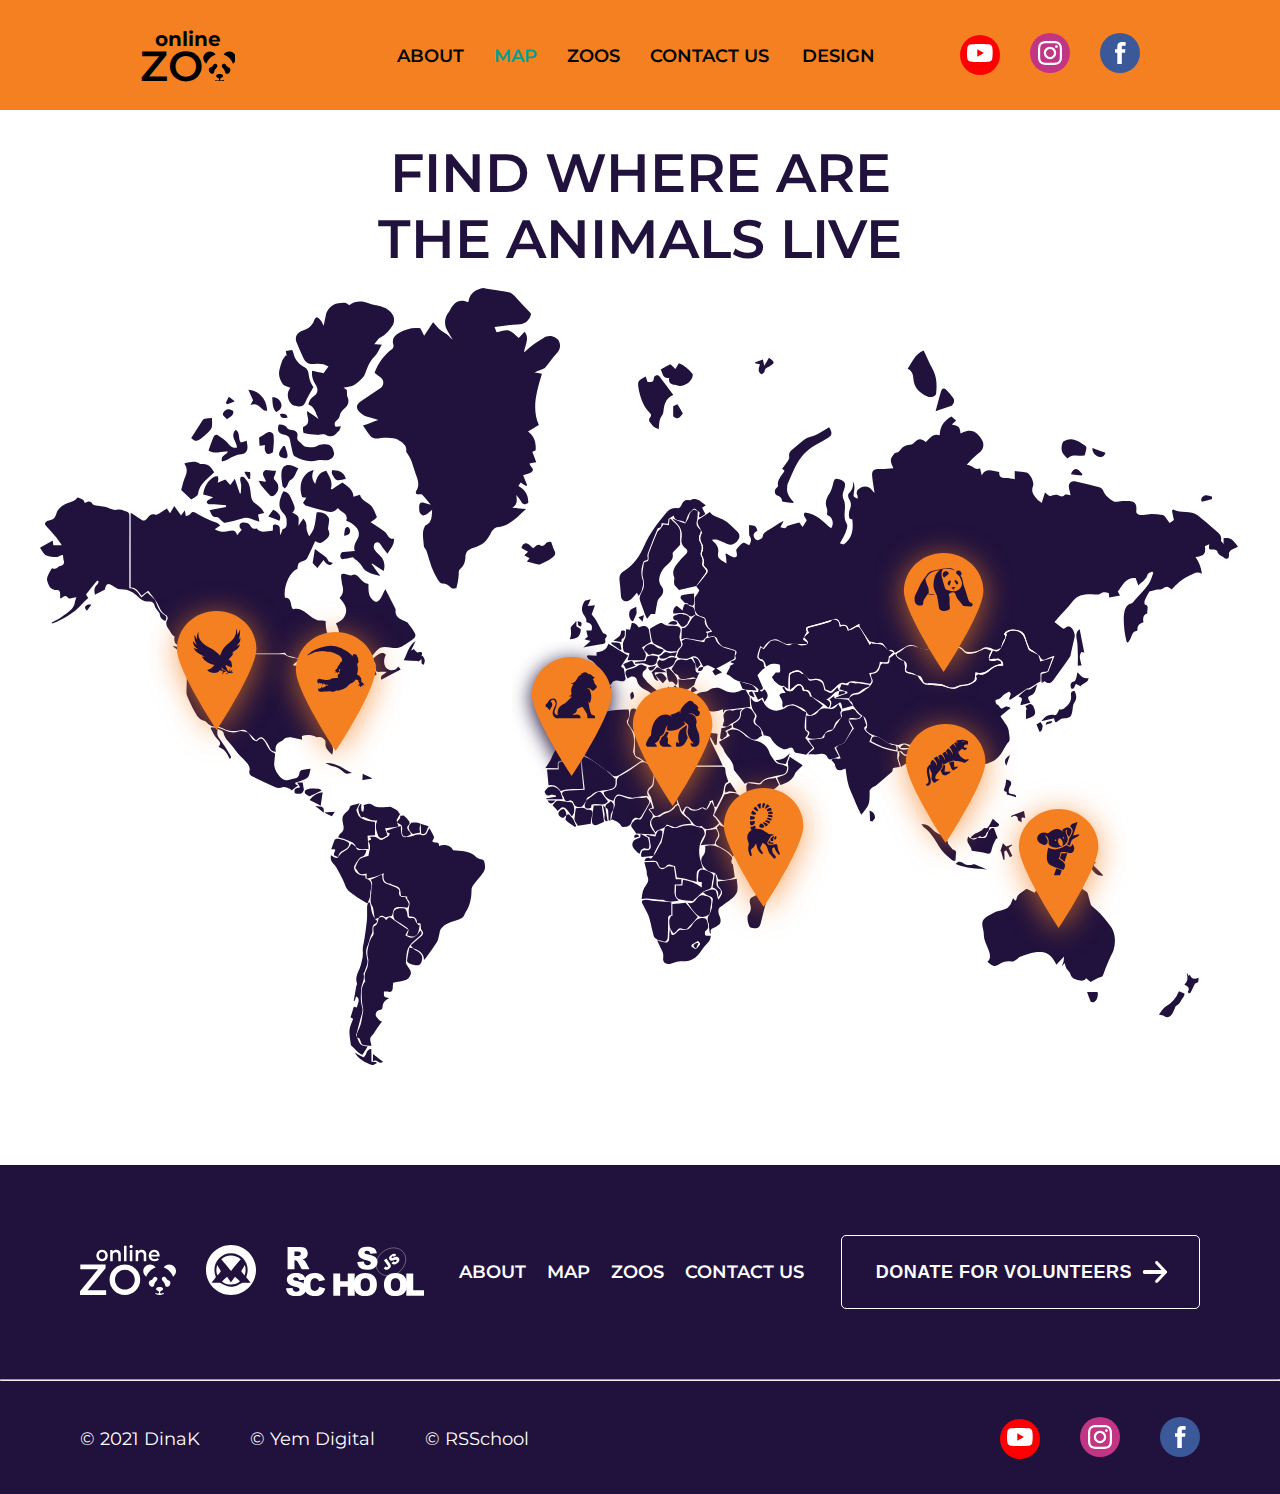
<file: pages/map.html>
<!DOCTYPE html>
<html lang="en">
  <head>
    <meta charset="UTF-8" />
    <meta http-equiv="X-UA-Compatible" content="IE=edge" />
    <meta name="viewport" content="width=device-width, initial-scale=1.0" />
    <link rel="stylesheet" href="basic.css" />
    <link rel="stylesheet" href="map-style.css" />
    <link rel="stylesheet" href="header.css" />
    <link rel="stylesheet" href="footer.css" />
    <link rel="preconnect" href="https://fonts.gstatic.com" />
    <link
      href="https://fonts.googleapis.com/css2?family=Montserrat:wght@400;500;600;700;800&display=swap"
      rel="stylesheet"
    />
    <title>Map - Online Zoo</title>
  </head>
  <body>
    <div class="page-wrapper">
      <header class="header">
        <div class="header-inner">
          <div class="logo-area">
            <a href="../index.html">
              <h1 class="h1">
                online
                <span class="big-zoo"
                  >zo
                  <span class="last-letter" style="display: none">o</span>
                  <img
                    src="../assets/icons/main-logo.svg"
                    alt="Online Zoo Logo"
                  />
                </span>
              </h1>
            </a>
          </div>
          <div class="header-nav">
            <nav class="top-nav">
              <ul class="top-nav-list nav-list">
                <li class="top-nav-item">
                  <a href="../index.html" class="nav-item-ref">about</a>
                </li>
                <li class="top-nav-item">
                  <a href="#" class="nav-item-ref page-name">map</a>
                </li>
                <li class="top-nav-item">
                  <a href="zoos-panda.html" class="nav-item-ref">zoos</a>
                </li>
                <li class="top-nav-item">
                  <a href="contact-us.html" class="nav-item-ref">contact us</a>
                </li>
                <li class="top-nav-item">
                  <a
                    href="https://www.figma.com/file/lnK11foY8Aoa6oOlDXovVN/Online-ZOO-Project"
                    class="nav-item-ref"
                  >
                    design
                  </a>
                </li>
              </ul>
            </nav>
            <ul class="socials-list nav-list">
              <li class="social-item">
                <a href="https://www.youtube.com/" class="social-icon youtube">
                  <img src="../assets/icons/youtube-icon.svg" alt="Youtube" />
                </a>
              </li>
              <li class="social-item">
                <a
                  href="https://www.instagram.com/"
                  class="social-icon instagram"
                >
                  <img
                    src="../assets/icons/instagram-icon.svg"
                    alt="Instagram"
                  />
                </a>
              </li>
              <li class="social-item">
                <a
                  href="https://www.facebook.com/"
                  class="social-icon facebook"
                >
                  <img
                    src="../assets/icons/faceboock-icon.svg"
                    alt="Facebook"
                  />
                </a>
              </li>
            </ul>
            <button class="burger-menu no-outline"></button>
            <button class="close-burger-menu no-outline"></button>
          </div>
        </div>
      </header>
      <main class="main">
        <article class="main-inner">
          <h2 class="main-title h2-title">find where are the animals live</h2>
          <div class="map">
            <p class="map-img"></p>
            <p class="panda-location flag" title="Giant Panda, Eastern Asia">
              <a href="zoos-panda.html">
                <img src="../assets/icons/location-panda.svg" alt="panda" />
              </a>
            </p>
            <p
              class="lemur-location flag"
              title="Ring-Tailed Lemur, Southeast Asia"
            >
              <a href="zoos-lemur.html">
                <img src="../assets/icons/location-lemur.svg" alt="lemur" />
              </a>
            </p>
            <p
              class="gorilla-location flag"
              title="Western lowland gorilla, Western Africa"
            >
              <a href="zoos-gorilla.html">
                <img src="../assets/icons/location-gorilla.svg" alt="gorilla" />
              </a>
            </p>
            <p
              class="eagles-location flag"
              title="Bald Eagle, Continental United States"
            >
              <a href="zoos-eagles.html">
                <img src="../assets/icons/location-eagles.svg" alt="eagles" />
              </a>
            </p>
            <p class="crocodile-location">
              <img
                src="../assets/icons/location-crocodile.svg"
                alt="crocodile"
              />
            </p>
            <p class="lion-location">
              <img src="../assets/icons/location-lion.svg" alt="lion" />
            </p>
            <p class="tiger-location">
              <img src="../assets/icons/location-tiger.svg" alt="tiger" />
            </p>
            <p class="koala-location">
              <img src="../assets/icons/location-koala.svg" alt="koala" />
            </p>
          </div>
        </article>
      </main>
      <footer class="footer">
        <div class="footer-inner">
          <div class="footer-top">
            <div class="logos">
              <a href="../index.html">
                <p class="main-footer-logo">
                  <img
                    src="../assets/icons/main-footer-logo.svg"
                    alt="Online Zoo Logo"
                  />
                </p>
              </a>
              <p class="yem-logo" title="Yem Digital">
                <img src="../assets/icons/yem-logo.svg" alt="Yem Logo" />
              </p>
              <p class="rsschool-logo" title="Rolling Scopes School">
                <img src="../assets/icons/rss-logo.svg" alt="RSSchool Logo" />
              </p>
            </div>
            <nav class="footer-nav">
              <ul class="footer-nav-list">
                <li class="footer-nav-item">
                  <a href="../index.html" class="footer-nav-item-ref">about</a>
                </li>
                <li class="footer-nav-item">
                  <a href="#top" class="footer-nav-item-ref">map</a>
                </li>
                <li class="footer-nav-item">
                  <a href="zoos-panda.html" class="footer-nav-item-ref">zoos</a>
                </li>
                <li class="footer-nav-item">
                  <a href="contact-us.html" class="footer-nav-item-ref"
                    >contact us</a
                  >
                </li>
              </ul>
            </nav>
            <button class="volunteers-btn btn-font no-outline">
              Donate for volunteers
              <img src="../assets/icons/white-arrow.svg" alt="" class="arrow" />
            </button>
          </div>
          <hr class="bottom-line" />
          <div class="footer-bottom">
            <div class="copyrights">
              <p class="copyright body-text">© 2021 DinaK</p>
              <p class="copyright body-text">© Yem Digital</p>
              <p class="copyright body-text">© RSSchool</p>
            </div>
            <div class="footer-socials">
              <ul class="footer-socials-list nav-list">
                <li class="footer-social-item">
                  <a
                    href="https://www.youtube.com"
                    class="footer-social-icon youtube"
                  >
                    <img src="../assets/icons/youtube-icon.svg" alt="Youtube" />
                  </a>
                </li>
                <li class="footer-social-item">
                  <a
                    href="https://www.instagram.com"
                    class="footer-social-icon instagram"
                  >
                    <img
                      src="../assets/icons/instagram-icon.svg"
                      alt="Instagram"
                    />
                  </a>
                </li>
                <li class="footer-social-item">
                  <a
                    href="https://www.facebook.com"
                    class="footer-social-icon facebook"
                  >
                    <img
                      src="../assets/icons/faceboock-icon.svg"
                      alt="Facebook"
                    />
                  </a>
                </li>
              </ul>
            </div>
          </div>
        </div>
      </footer>
    </div>
    <script src="map-script.js"></script>
    <script src="header.js"></script>
  </body>
</html>
</file>
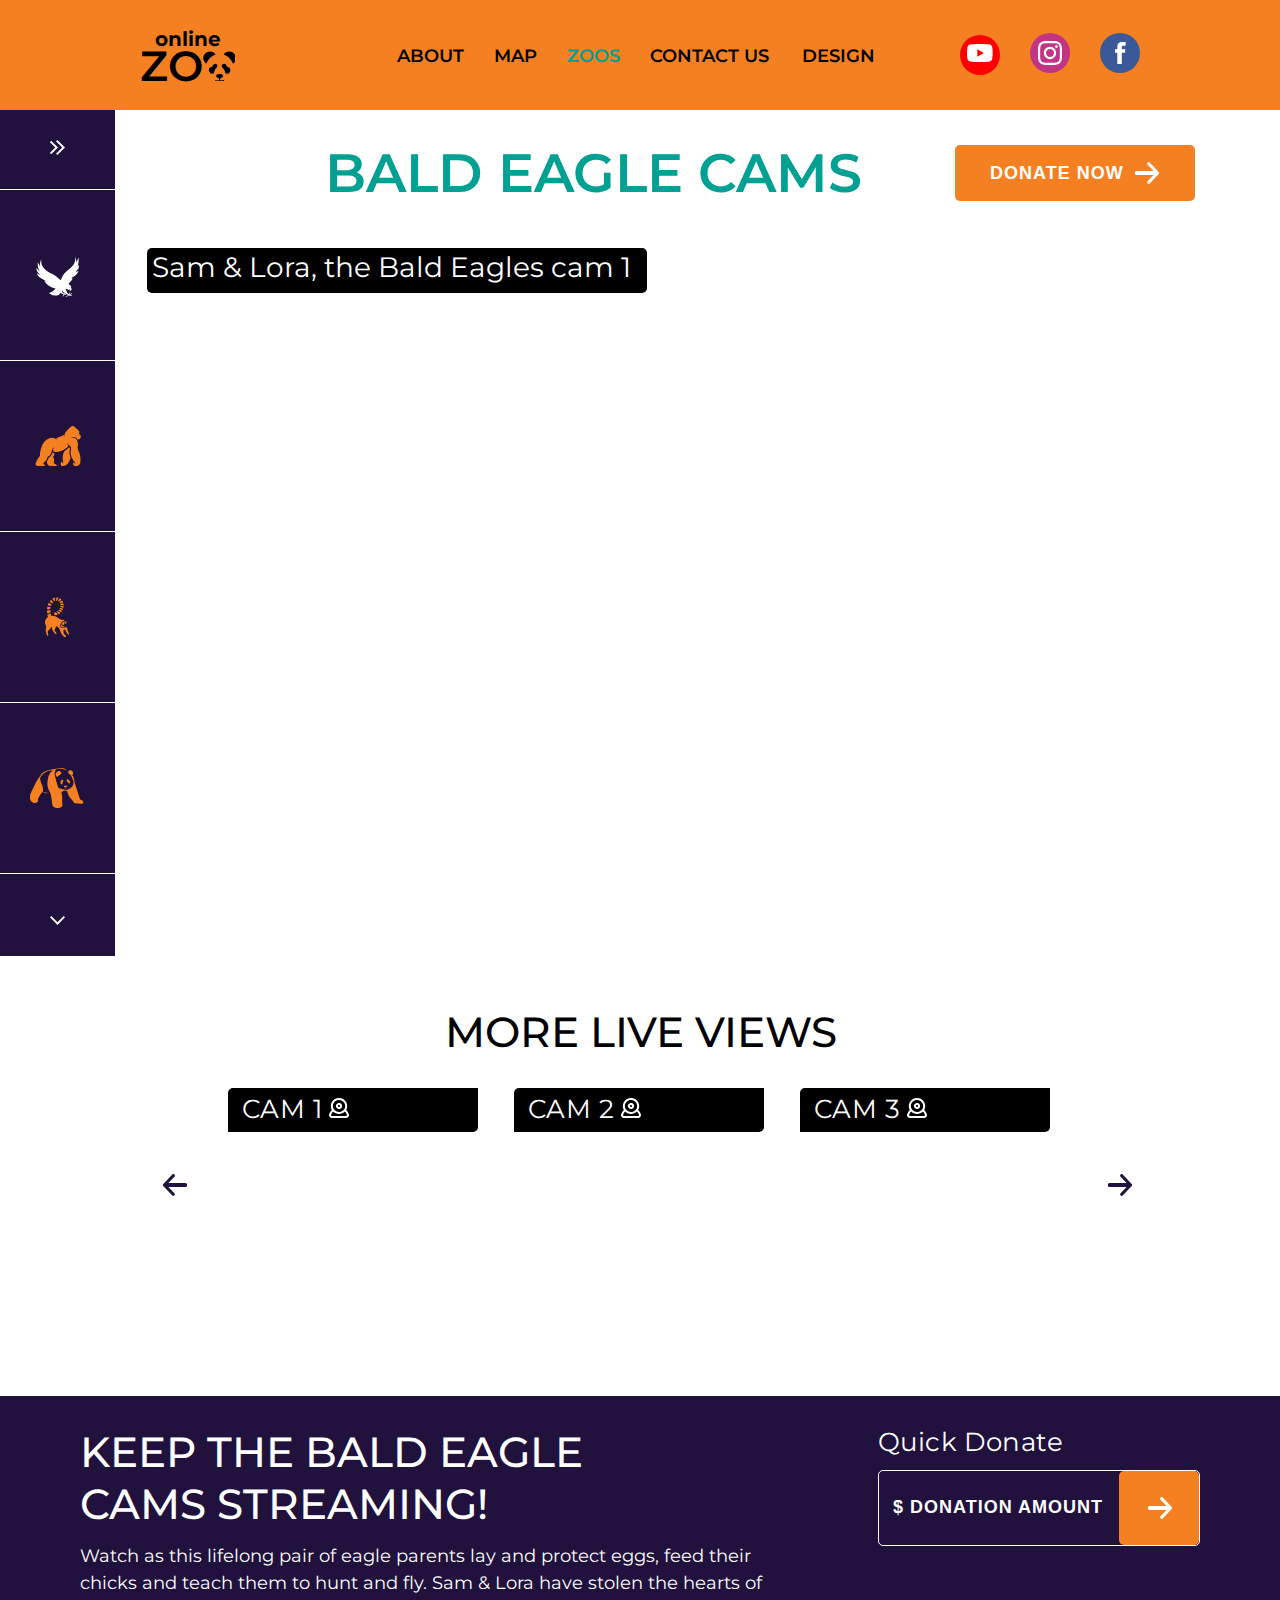
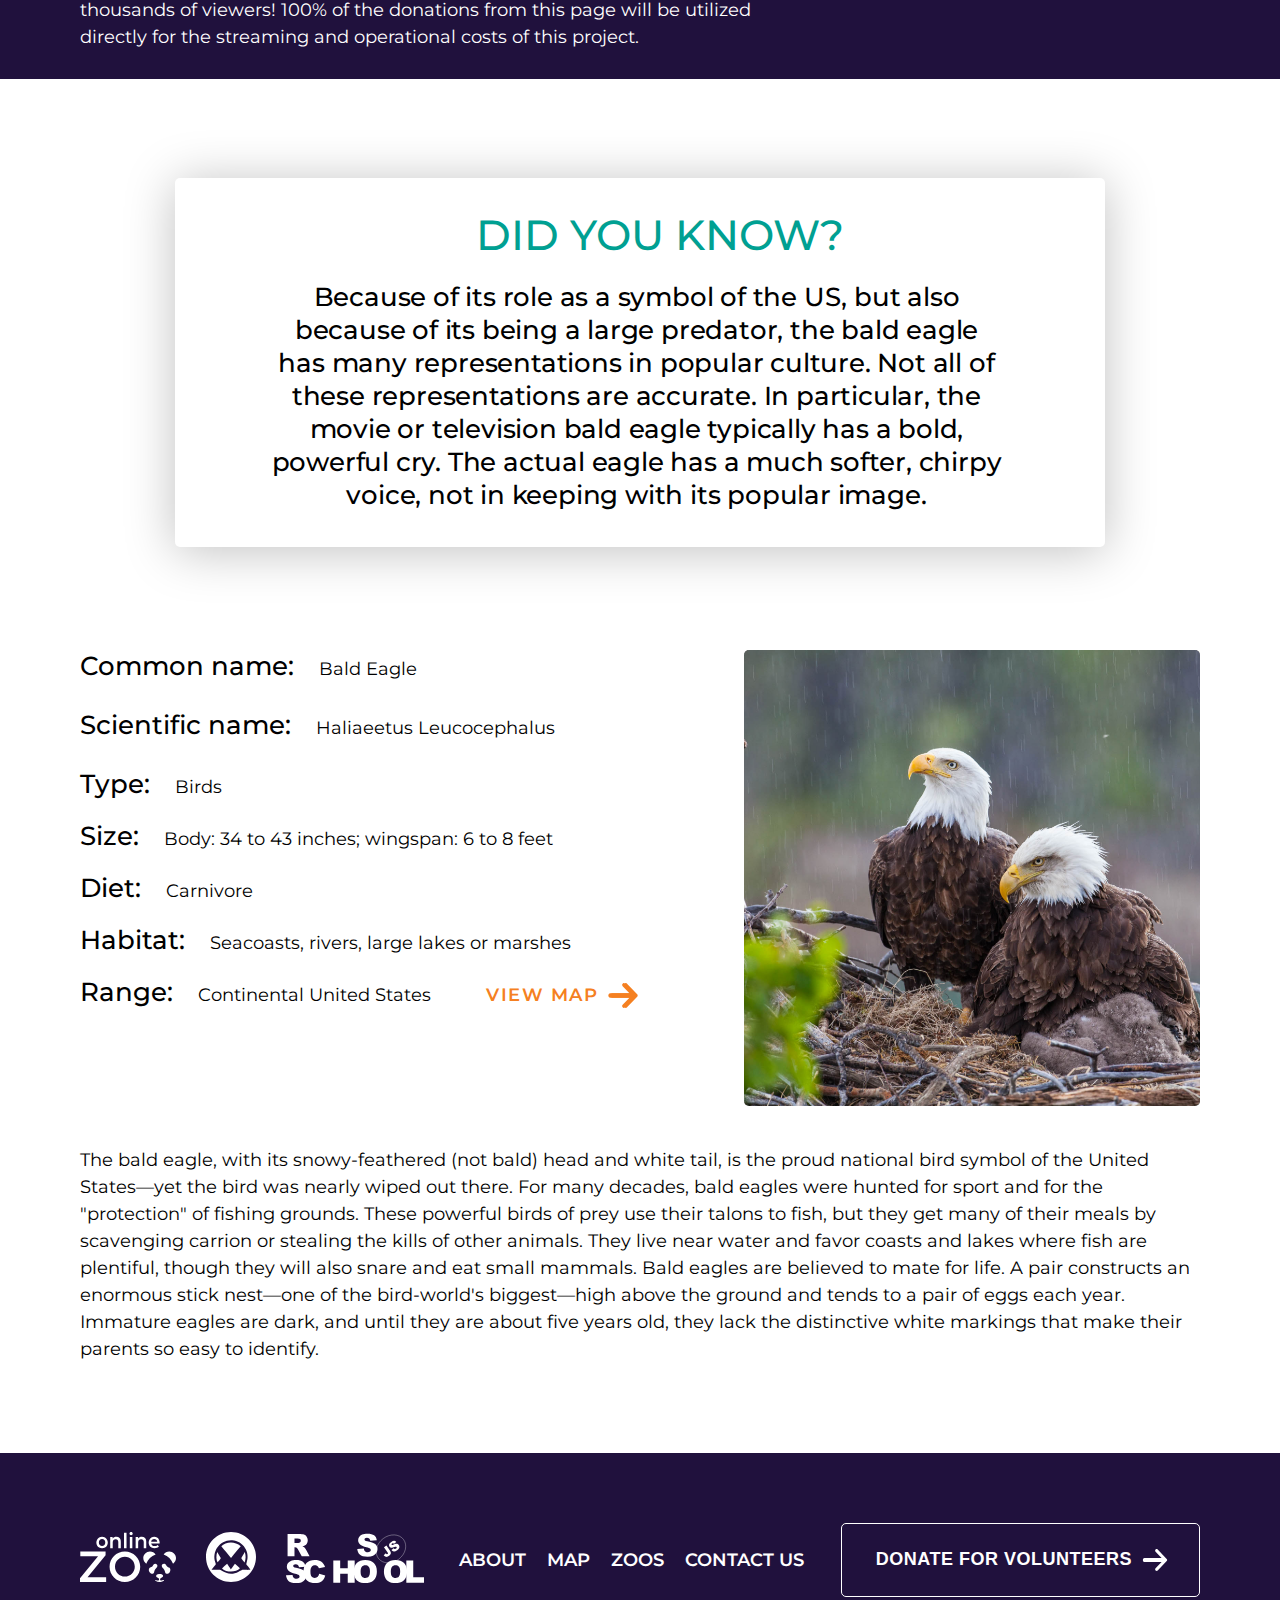
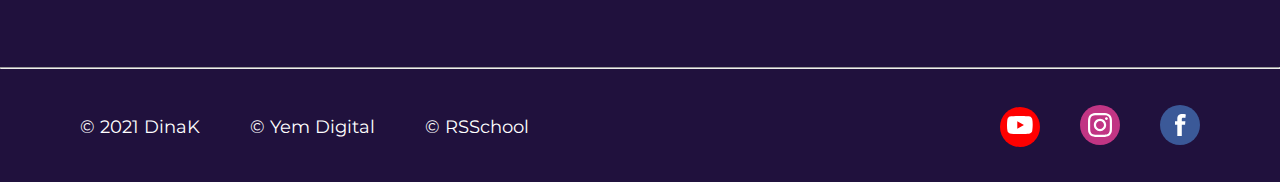
<file: pages/zoos-eagles.html>
<!DOCTYPE html>
<html lang="en">
  <head>
    <meta charset="UTF-8" />
    <meta http-equiv="X-UA-Compatible" content="IE=edge" />
    <meta name="viewport" content="width=device-width, initial-scale=1.0" />
    <link rel="stylesheet" href="basic.css" />
    <link rel="stylesheet" href="header.css" />
    <link rel="stylesheet" href="footer.css" />
    <link rel="stylesheet" href="zoos.css" />
    <link rel="stylesheet" href="zoos-adaptive.css" />
    <link rel="stylesheet" href="zoos-eagles.css" />
    <link rel="preconnect" href="https://fonts.gstatic.com" />
    <link
      href="https://fonts.googleapis.com/css2?family=Montserrat:wght@400;500;600;700;800&display=swap"
      rel="stylesheet"
    />
    <title>ZOOS Eagles - Online Zoo</title>
  </head>
  <body>
    <div class="page-wrapper">
      <header class="header">
        <div class="header-inner">
          <div class="logo-area">
            <a href="../index.html">
              <h1 class="h1">
                online
                <span class="big-zoo"
                  >zo
                  <span class="last-letter" style="display: none">o</span>
                  <img
                    src="../assets/icons/main-logo.svg"
                    alt="Online Zoo Logo"
                  />
                </span>
              </h1>
            </a>
          </div>
          <div class="header-nav">
            <nav class="top-nav">
              <ul class="top-nav-list nav-list">
                <li class="top-nav-item">
                  <a href="index.html" class="nav-item-ref">about</a>
                </li>
                <li class="top-nav-item">
                  <a href="map.html" class="nav-item-ref">map</a>
                </li>
                <li class="top-nav-item">
                  <a href="#" class="nav-item-ref page-name">zoos</a>
                </li>
                <li class="top-nav-item">
                  <a href="contact-us.html" class="nav-item-ref">contact us</a>
                </li>
                <li class="top-nav-item">
                  <a
                    href="https://www.figma.com/file/lnK11foY8Aoa6oOlDXovVN/Online-ZOO-Project"
                    class="nav-item-ref"
                  >
                    design
                  </a>
                </li>
              </ul>
            </nav>
            <ul class="socials-list nav-list">
              <li class="social-item">
                <a href="https://www.youtube.com/" class="social-icon youtube">
                  <img src="../assets/icons/youtube-icon.svg" alt="Youtube" />
                </a>
              </li>
              <li class="social-item">
                <a
                  href="https://www.instagram.com/"
                  class="social-icon instagram"
                >
                  <img
                    src="../assets/icons/instagram-icon.svg"
                    alt="Instagram"
                  />
                </a>
              </li>
              <li class="social-item">
                <a
                  href="https://www.facebook.com/"
                  class="social-icon facebook"
                >
                  <img
                    src="../assets/icons/faceboock-icon.svg"
                    alt="Facebook"
                  />
                </a>
              </li>
            </ul>
            <button class="burger-menu no-outline"></button>
            <button class="close-burger-menu no-outline"></button>
          </div>
        </div>
      </header>
      <div class="cams">
        <div class="sidebar">
          <div class="sidebar-inner">
            <div class="row1">
              <p class="live-sign">
                <img src="../assets/icons/live-sign.svg" alt="" />
              </p>
              <button class="arrows no-outline"></button>
            </div>
            <div class="row2 center">
              <div class="circle first">
                <p class="eagles-fig animal-fig"></p>
                <p class="sidebar__text hidden">
                  Watch The Bald Eagles Nest from West End cam
                </p>
              </div>
            </div>
            <div class="row2_next hidden center">
              <div class="circle second">
                <a href="#">
                  <p class="coala-fig animal-fig"></p>
                </a>
                <p class="sidebar__text hidden">
                  A wonderful serenity has taken possession
                </p>
              </div>
            </div>
            <div class="row3 center">
              <div class="circle second">
                <a href="zoos-gorilla.html">
                  <p class="gorilla-fig animal-fig"></p>
                </a>
                <p class="sidebar__text hidden">
                  Livestream from Gorilla Forest Corridor habitat cam
                </p>
              </div>
            </div>
            <div class="row3_next hidden center">
              <div class="circle second">
                <a href="#">
                  <p class="lion-fig animal-fig"></p>
                </a>
                <p class="sidebar__text hidden">
                  One morning, when Gregor Samsa woke
                </p>
              </div>
            </div>
            <div class="row4 center">
              <div class="circle third">
                <a href="zoos-lemur.html">
                  <p class="lemur-fig animal-fig"></p>
                </a>
                <p class="sidebar__text hidden">
                  The ring-tailed lemurs play in Madagascar, Lemuria Land
                </p>
              </div>
            </div>
            <div class="row4_next hidden center">
              <div class="circle second">
                <a href="#">
                  <p class="alligator-fig animal-fig"></p>
                </a>
                <p class="sidebar__text hidden">
                  Sed ut perspiciatis unde omnis iste
                </p>
              </div>
            </div>
            <div class="row5 center">
              <div class="circle fourth">
                <a href="zoos-panda.html">
                  <p class="panda-fig animal-fig"></p>
                </a>
                <p class="sidebar__text hidden">
                  Watch live from China's Panda Center
                </p>
              </div>
            </div>
            <div class="row5_next hidden center">
              <div class="circle second">
                <a href="#">
                  <p class="tiger-fig animal-fig"></p>
                </a>
                <p class="sidebar__text hidden">
                  Far far away, behind the word mountains, far
                </p>
              </div>
            </div>
            <div class="row6">
              <p class="down"></p>
            </div>
          </div>
        </div>
        <article class="cams-inner">
          <h2 class="cams-title h2-title">Bald Eagle cams</h2>
          <button class="donate-now-btn btn-font no-outline">
            donate now
            <img src="../assets/icons/white-arrow.svg" alt="" class="arrow" />
          </button>
          <div class="main-video">
            <iframe
              width="1400"
              height="787"
              src="https://www.youtube.com/embed/UmclL6funN8?&showinfo=0"
              title="YouTube video player"
              allow="accelerometer; autoplay; clipboard-write; encrypted-media; gyroscope; picture-in-picture"
              allowfullscreen
            >
            </iframe>
            <p class="transparent-layer"></p>
            <p class="top-layer">Sam & Lora, the Bald Eagles cam 1</p>
          </div>
          <article class="cams-slider">
            <h3 class="slider-title">More live views</h3>
            <div class="cams-slider-inner">
              <p class="left-arrow"></p>
              <div class="slider-images">
                <div class="video">
                  <iframe
                    width="320"
                    height="209"
                    src="https://www.youtube.com/embed/UmclL6funN8"
                    title="YouTube video player"
                    allow="accelerometer; autoplay; clipboard-write; encrypted-media; gyroscope; picture-in-picture"
                    allowfullscreen
                  >
                  </iframe>
                  <p class="slider-top-layer"></p>
                  <p class="live-layer">
                    cam 1
                    <img src="../assets/icons/camera.svg" alt="" />
                  </p>
                </div>
                <div class="video">
                  <iframe
                    width="320"
                    height="209"
                    src="https://www.youtube.com/embed/hTfbB02IRLQ"
                    title="YouTube video player"
                    allow="accelerometer; autoplay; clipboard-write; encrypted-media; gyroscope; picture-in-picture"
                    allowfullscreen
                  >
                  </iframe>
                  <p class="slider-top-layer"></p>
                  <p class="live-layer">
                    cam 2
                    <img src="../assets/icons/camera.svg" alt="" />
                  </p>
                </div>
                <div class="video">
                  <iframe
                    width="320"
                    height="209"
                    src="https://www.youtube.com/embed/RB4RCOe-ZEw"
                    title="YouTube video player"
                    allow="accelerometer; autoplay; clipboard-write; encrypted-media; gyroscope; picture-in-picture"
                    allowfullscreen
                  >
                  </iframe>
                  <p class="slider-top-layer"></p>
                  <p class="live-layer">
                    cam 3
                    <img src="../assets/icons/camera.svg" alt="" />
                  </p>
                </div>
              </div>
              <p class="right-arrow"></p>
            </div>
          </article>
        </article>
      </div>
      <div class="donate">
        <div class="donate-inner">
          <article class="donation-info">
            <h3 class="donation-title">Keep the Bald Eagle cams Streaming!</h3>
            <p class="donation-text body-text">
              Watch as this lifelong pair of eagle parents lay and protect eggs,
              feed their chicks and teach them to hunt and fly. Sam & Lora have
              stolen the hearts of thousands of viewers! 100% of the donations
              from this page will be utilized directly for the streaming and
              operational costs of this project.
            </p>
          </article>
          <form action="#" class="donation-form">
            <label class="donation-fname" for="donation-amount"
              >Quick Donate</label
            ><br />
            <div class="input-donation">
              <input
                type="number"
                id="donation-amount"
                class="no-outline"
                max="9999"
                placeholder="$ Donation Amount"
              /><button class="donation-button no-outline">
                <img src="../assets/icons/white-arrow.svg" alt="" />
              </button>
            </div>
          </form>
        </div>
      </div>
      <div class="info">
        <div class="info-inner">
          <article class="did-u-know">
            <h4 class="dun-title">did you know?</h4>
            <p class="dun-text subheader">
              Because of its role as a symbol of the US, but also because of its
              being a large predator, the bald eagle has many representations in
              popular culture. Not all of these representations are accurate. In
              particular, the movie or television bald eagle typically has a
              bold, powerful cry. The actual eagle has a much softer, chirpy
              voice, not in keeping with its popular image.
            </p>
          </article>
          <div class="animal-info">
            <div class="short-info">
              <ul class="info-list">
                <li class="info-list-item body-text">
                  <span class="property subheader">Common name:</span> Bald
                  Eagle
                </li>
                <li class="info-list-item body-text">
                  <span class="property subheader">Scientific name:</span>
                  Haliaeetus Leucocephalus
                </li>
                <li class="info-list-item body-text">
                  <span class="property subheader">Type:</span> Birds
                </li>
                <li class="info-list-item body-text">
                  <span class="property subheader">Size:</span> Body: 34 to 43
                  inches; wingspan: 6 to 8 feet
                </li>
                <li class="info-list-item body-text">
                  <span class="property subheader">Diet:</span> Carnivore
                </li>
                <li class="info-list-item body-text">
                  <span class="property subheader">Habitat:</span> Seacoasts,
                  rivers, large lakes or marshes
                </li>
                <li class="info-list-item body-text button-box">
                  <span class="property subheader">Range:</span> Continental
                  United States
                  <a class="caption-button btn-font no-outline" href="map.html">
                    view map
                    <img
                      src="../assets/icons/orange-arrow.svg"
                      alt=""
                      class="caption-arrow arrow"
                    />
                  </a>
                </li>
              </ul>
              <p class="photo">
                <img
                  src="../assets/images/info-eagles-photo.png"
                  alt="Eagles photo"
                  width="440"
                  height="440"
                />
              </p>
            </div>
            <div class="info-text body-text">
              The bald eagle, with its snowy-feathered (not bald) head and white
              tail, is the proud national bird symbol of the United
              <br />States—yet the bird was nearly wiped out there. For many
              decades, bald eagles were hunted for sport and for the
              "protection" of fishing grounds. These powerful birds of prey use
              their talons to fish, but they get many of their meals by
              scavenging carrion or stealing the kills of other animals. They
              live near water and favor coasts and lakes where fish are
              plentiful, though they will also snare and eat small mammals. Bald
              eagles are believed to mate for life. A pair constructs an
              enormous stick nest—one of the bird-world's biggest—high above the
              ground and tends to a pair of eggs each year. Immature eagles are
              dark, and until they are about five years old, they lack the
              distinctive white markings that make their parents so easy to
              identify.
            </div>
          </div>
        </div>
      </div>
      <footer class="footer">
        <div class="footer-inner">
          <div class="footer-top">
            <div class="logos">
              <a href="../index.html">
                <p class="main-footer-logo">
                  <img
                    src="../assets/icons/main-footer-logo.svg"
                    alt="Online Zoo Logo"
                  />
                </p>
              </a>
              <p class="yem-logo" title="Yem Digital">
                <img src="../assets/icons/yem-logo.svg" alt="Yem Logo" />
              </p>
              <p class="rsschool-logo" title="Rolling Scopes School">
                <img src="../assets/icons/rss-logo.svg" alt="RSSchool Logo" />
              </p>
            </div>
            <nav class="footer-nav">
              <ul class="footer-nav-list">
                <li class="footer-nav-item">
                  <a href="../index.html" class="footer-nav-item-ref">about</a>
                </li>
                <li class="footer-nav-item">
                  <a href="map.html" class="footer-nav-item-ref">map</a>
                </li>
                <li class="footer-nav-item">
                  <a href="#top" class="footer-nav-item-ref">zoos</a>
                </li>
                <li class="footer-nav-item">
                  <a href="contact-us.html" class="footer-nav-item-ref"
                    >contact us</a
                  >
                </li>
              </ul>
            </nav>
            <button class="volunteers-btn btn-font no-outline">
              Donate for volunteers
              <img src="../assets/icons/white-arrow.svg" alt="" class="arrow" />
            </button>
          </div>
          <hr class="bottom-line" />
          <div class="footer-bottom">
            <div class="copyrights">
              <p class="copyright body-text">© 2021 DinaK</p>
              <p class="copyright body-text">© Yem Digital</p>
              <p class="copyright body-text">© RSSchool</p>
            </div>
            <div class="footer-socials">
              <ul class="footer-socials-list nav-list">
                <li class="footer-social-item">
                  <a
                    href="https://www.youtube.com"
                    class="footer-social-icon youtube"
                  >
                    <img src="../assets/icons/youtube-icon.svg" alt="Youtube" />
                  </a>
                </li>
                <li class="footer-social-item">
                  <a
                    href="https://www.instagram.com"
                    class="footer-social-icon instagram"
                  >
                    <img
                      src="../assets/icons/instagram-icon.svg"
                      alt="Instagram"
                    />
                  </a>
                </li>
                <li class="footer-social-item">
                  <a
                    href="https://www.facebook.com"
                    class="footer-social-icon facebook"
                  >
                    <img
                      src="../assets/icons/faceboock-icon.svg"
                      alt="Facebook"
                    />
                  </a>
                </li>
              </ul>
            </div>
          </div>
        </div>
      </footer>
    </div>
    <script src="zoos.js"></script>
    <script src="header.js"></script>
  </body>
</html>
</file>
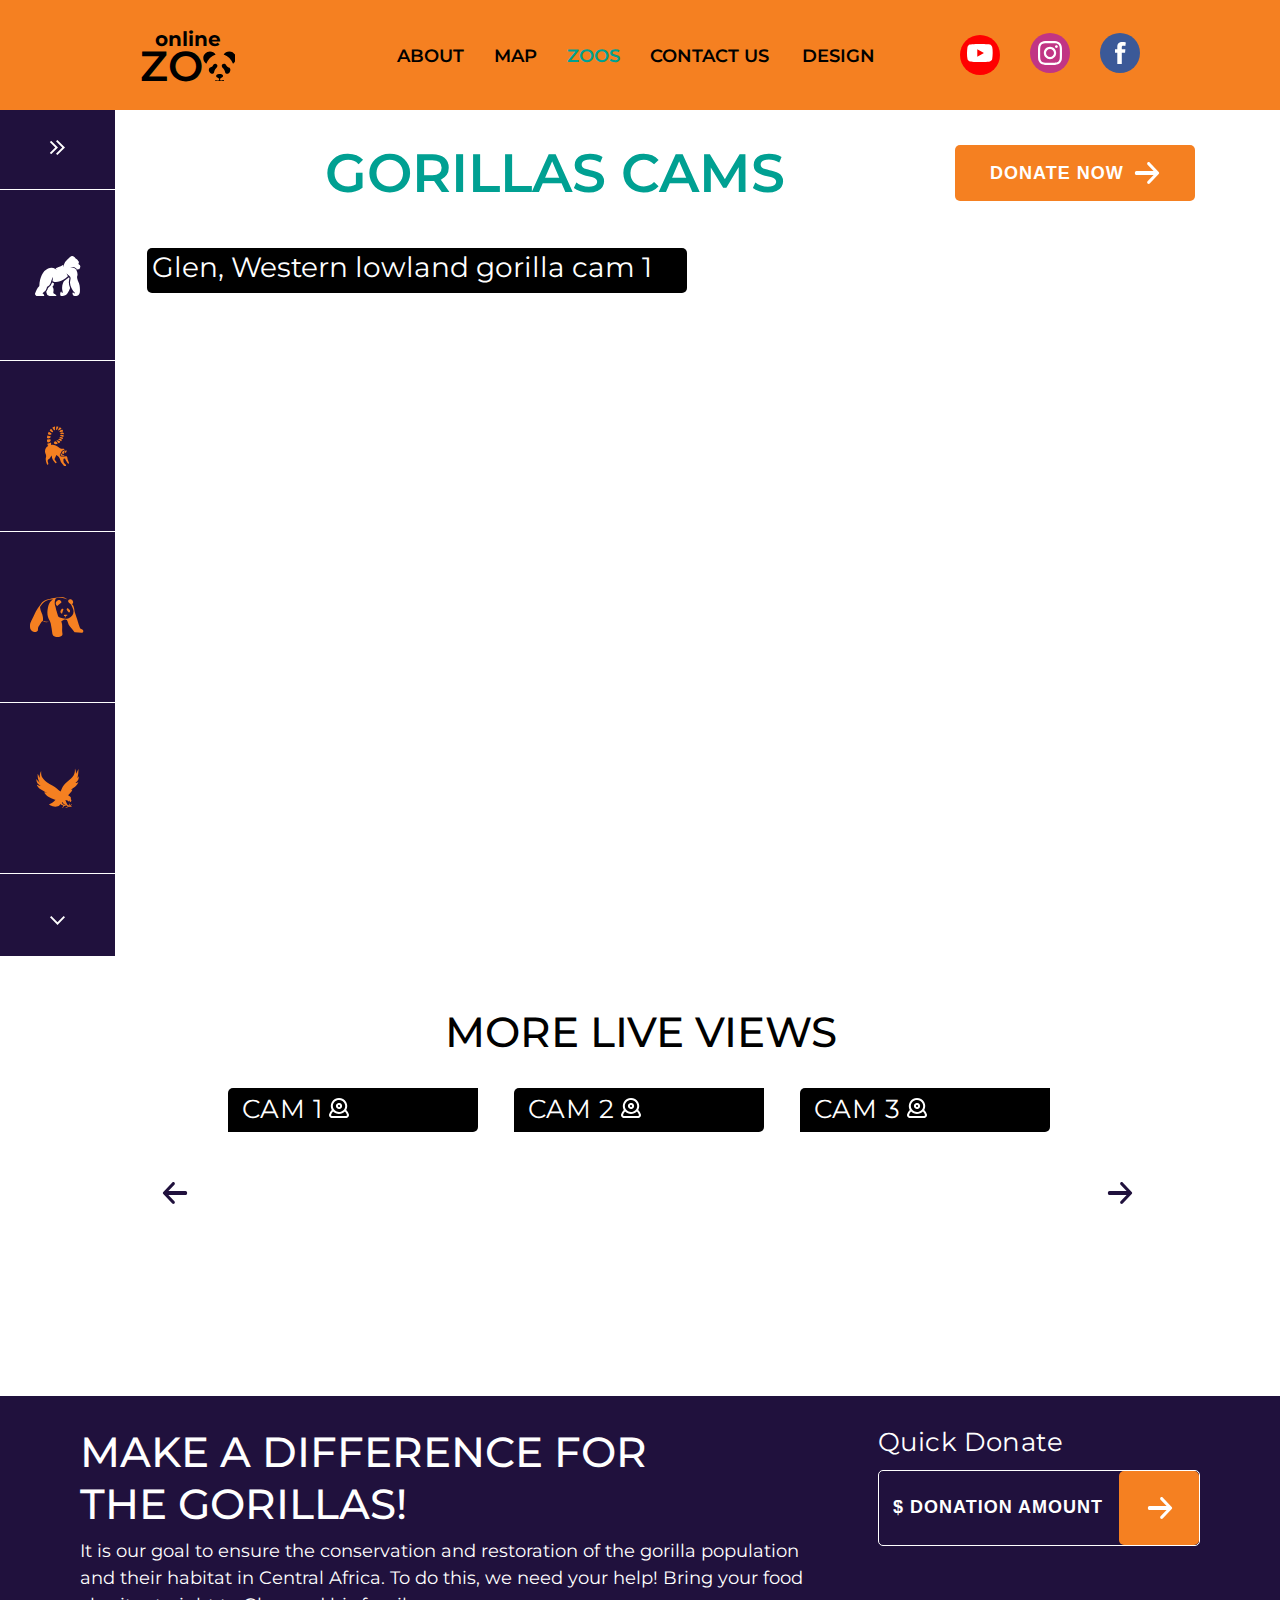
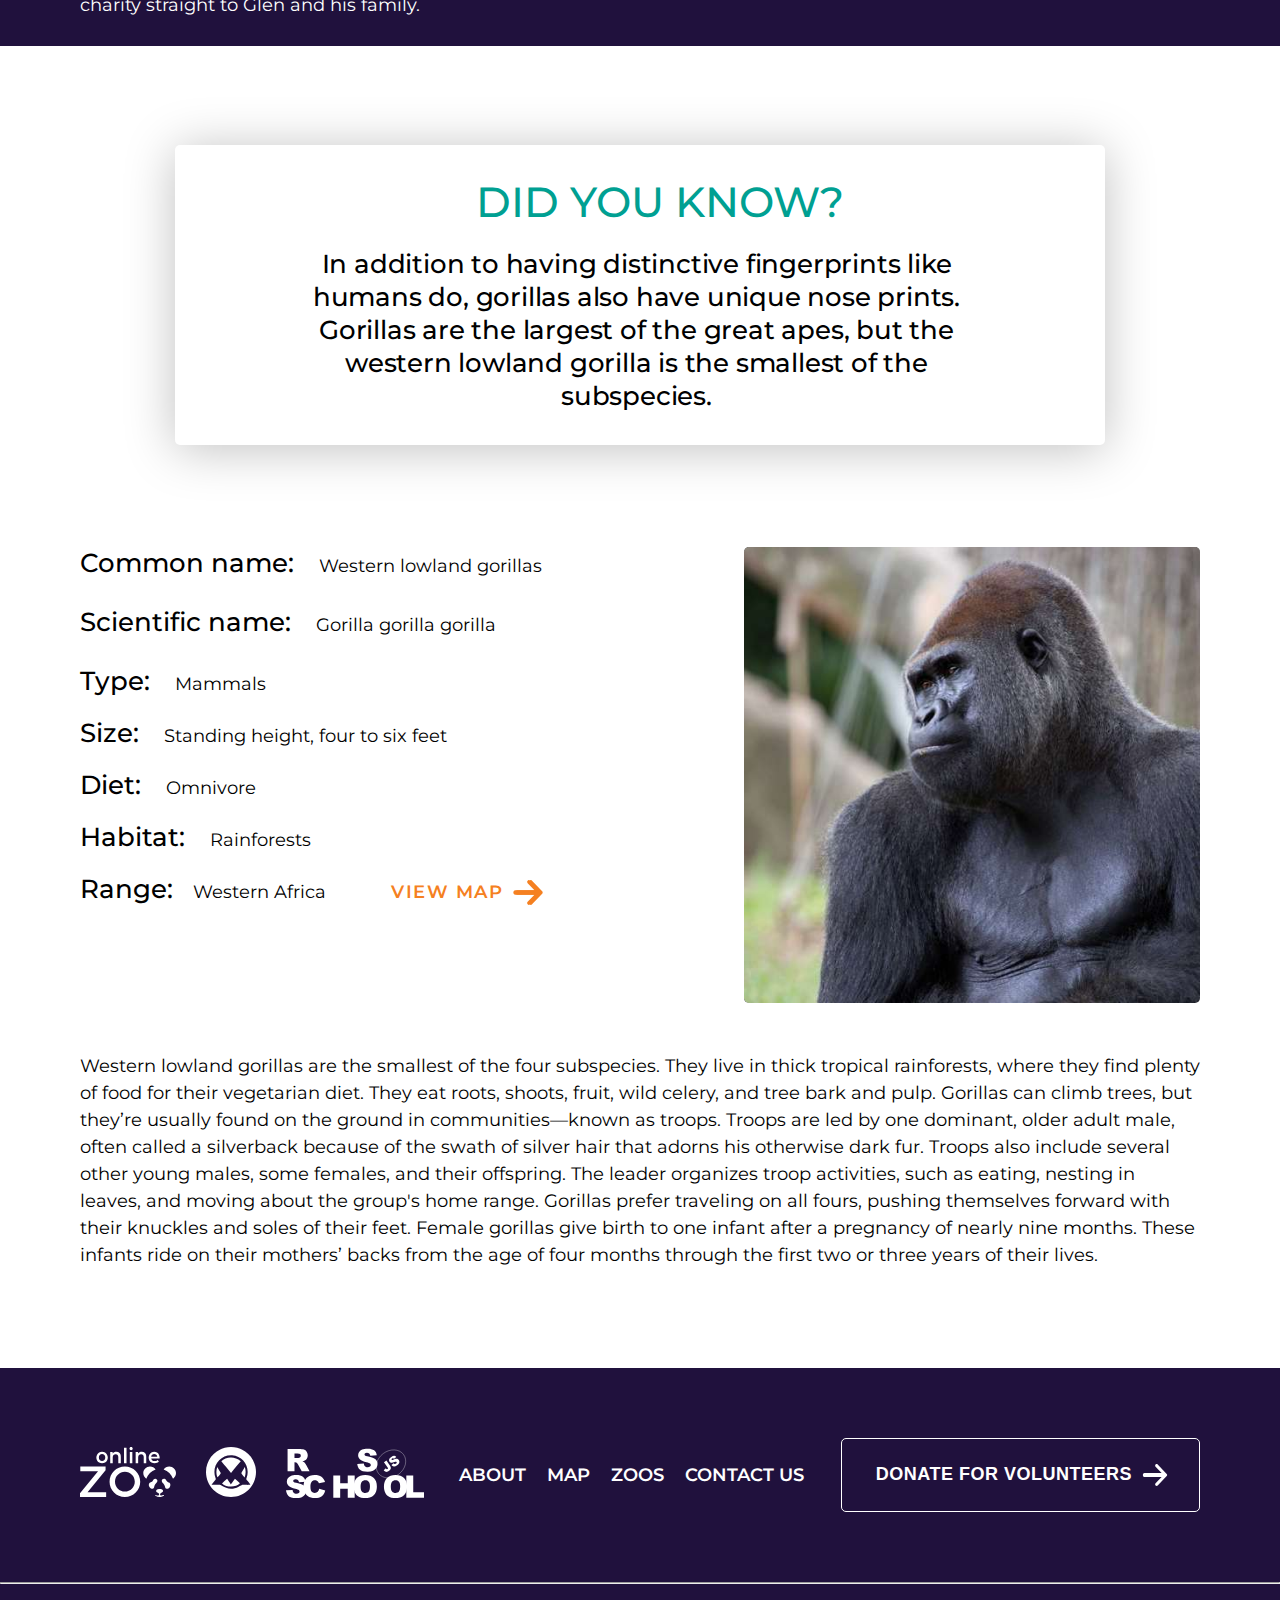
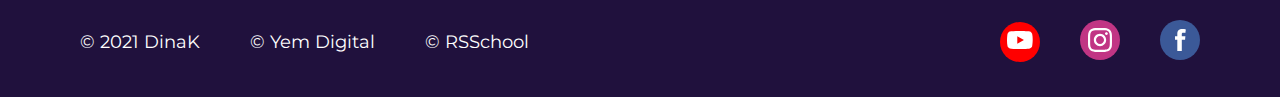
<file: pages/zoos-gorilla.html>
<!DOCTYPE html>
<html lang="en">
  <head>
    <meta charset="UTF-8" />
    <meta http-equiv="X-UA-Compatible" content="IE=edge" />
    <meta name="viewport" content="width=device-width, initial-scale=1.0" />
    <link rel="stylesheet" href="basic.css" />
    <link rel="stylesheet" href="header.css" />
    <link rel="stylesheet" href="footer.css" />
    <link rel="stylesheet" href="zoos.css" />
    <link rel="stylesheet" href="zoos-adaptive.css" />
    <link rel="stylesheet" href="zoos-gorilla.css" />
    <link rel="preconnect" href="https://fonts.gstatic.com" />
    <link
      href="https://fonts.googleapis.com/css2?family=Montserrat:wght@400;500;600;700;800&display=swap"
      rel="stylesheet"
    />
    <title>ZOOS Gorilla - Online Zoo</title>
  </head>
  <body>
    <div class="page-wrapper">
      <header class="header">
        <div class="header-inner">
          <div class="logo-area">
            <a href="../index.html">
              <h1 class="h1">
                online
                <span class="big-zoo"
                  >zo
                  <span class="last-letter" style="display: none">o</span>
                  <img
                    src="../assets/icons/main-logo.svg"
                    alt="Online Zoo Logo"
                  />
                </span>
              </h1>
            </a>
          </div>
          <div class="header-nav">
            <nav class="top-nav">
              <ul class="top-nav-list nav-list">
                <li class="top-nav-item">
                  <a href="../index.html" class="nav-item-ref">about</a>
                </li>
                <li class="top-nav-item">
                  <a href="map.html" class="nav-item-ref">map</a>
                </li>
                <li class="top-nav-item">
                  <a href="#" class="nav-item-ref page-name">zoos</a>
                </li>
                <li class="top-nav-item">
                  <a href="contact-us.html" class="nav-item-ref">contact us</a>
                </li>
                <li class="top-nav-item">
                  <a
                    href="https://www.figma.com/file/lnK11foY8Aoa6oOlDXovVN/Online-ZOO-Project"
                    class="nav-item-ref"
                  >
                    design
                  </a>
                </li>
              </ul>
            </nav>
            <ul class="socials-list nav-list">
              <li class="social-item">
                <a href="https://www.youtube.com/" class="social-icon youtube">
                  <img src="../assets/icons/youtube-icon.svg" alt="Youtube" />
                </a>
              </li>
              <li class="social-item">
                <a
                  href="https://www.instagram.com/"
                  class="social-icon instagram"
                >
                  <img
                    src="../assets/icons/instagram-icon.svg"
                    alt="Instagram"
                  />
                </a>
              </li>
              <li class="social-item">
                <a
                  href="https://www.facebook.com/"
                  class="social-icon facebook"
                >
                  <img
                    src="../assets/icons/faceboock-icon.svg"
                    alt="Facebook"
                  />
                </a>
              </li>
            </ul>
            <button class="burger-menu no-outline"></button>
            <button class="close-burger-menu no-outline"></button>
          </div>
        </div>
      </header>
      <div class="cams">
        <div class="sidebar">
          <div class="sidebar-inner">
            <div class="row1">
              <p class="live-sign">
                <img src="../assets/icons/live-sign.svg" alt="" />
              </p>
              <button class="arrows no-outline"></button>
            </div>
            <div class="row2 center">
              <div class="circle first">
                <p class="gorilla-fig animal-fig"></p>
                <p class="sidebar__text hidden">
                  Livestream from Gorilla Forest Corridor habitat cam
                </p>
              </div>
            </div>
            <div class="row2_next hidden center">
              <div class="circle second">
                <a href="#">
                  <p class="coala-fig animal-fig"></p>
                </a>
                <p class="sidebar__text hidden">
                  A wonderful serenity has taken possession
                </p>
              </div>
            </div>
            <div class="row3 center">
              <div class="circle second">
                <a href="zoos-lemur.html">
                  <p class="lemur-fig animal-fig"></p>
                </a>
                <p class="sidebar__text hidden">
                  The ring-tailed lemurs play in Madagascar, Lemuria Land
                </p>
              </div>
            </div>
            <div class="row3_next hidden center">
              <div class="circle second">
                <a href="#">
                  <p class="lion-fig animal-fig"></p>
                </a>
                <p class="sidebar__text hidden">
                  One morning, when Gregor Samsa woke
                </p>
              </div>
            </div>
            <div class="row4 center">
              <div class="circle third">
                <a href="zoos-panda.html">
                  <p class="panda-fig animal-fig"></p>
                </a>
                <p class="sidebar__text hidden">
                  Watch live from China's Panda Center
                </p>
              </div>
            </div>
            <div class="row4_next hidden center">
              <div class="circle second">
                <a href="#">
                  <p class="alligator-fig animal-fig"></p>
                </a>
                <p class="sidebar__text hidden">
                  Sed ut perspiciatis unde omnis iste
                </p>
              </div>
            </div>
            <div class="row5 center">
              <div class="circle fourth">
                <a href="zoos-eagles.html">
                  <p class="eagles-fig animal-fig"></p>
                </a>
                <p class="sidebar__text hidden">
                  Watch The Bald Eagles Nest from West End cam
                </p>
              </div>
            </div>
            <div class="row5_next hidden center">
              <div class="circle second">
                <a href="#">
                  <p class="tiger-fig animal-fig"></p>
                </a>
                <p class="sidebar__text hidden">
                  Far far away, behind the word mountains, far
                </p>
              </div>
            </div>
            <div class="row6">
              <p class="down"></p>
            </div>
          </div>
        </div>
        <article class="cams-inner">
          <h2 class="cams-title h2-title">gorillas cams</h2>
          <button class="donate-now-btn btn-font no-outline">
            donate now
            <img src="../assets/icons/white-arrow.svg" alt="" class="arrow" />
          </button>
          <div class="main-video">
            <iframe
              width="1400"
              height="787"
              src="https://www.youtube.com/embed/rgXWDk7rh4w"
              title="YouTube video player"
              allow="accelerometer; autoplay; clipboard-write; encrypted-media; gyroscope; picture-in-picture"
              allowfullscreen
            >
            </iframe>
            <p class="transparent-layer"></p>
            <p class="top-layer">Glen, Western lowland gorilla cam 1</p>
          </div>
          <article class="cams-slider">
            <h3 class="slider-title">More live views</h3>
            <div class="cams-slider-inner">
              <p class="left-arrow"></p>
              <div class="slider-images">
                <div class="video">
                  <iframe
                    width="320"
                    height="209"
                    src="https://www.youtube.com/embed/rgXWDk7rh4w"
                    title="YouTube video player"
                    allow="accelerometer; autoplay; clipboard-write; encrypted-media; gyroscope; picture-in-picture"
                    allowfullscreen
                  >
                  </iframe>
                  <p class="slider-top-layer"></p>
                  <p class="live-layer">
                    cam 1
                    <img src="../assets/icons/camera.svg" alt="" />
                  </p>
                </div>
                <div class="video">
                  <iframe
                    width="320"
                    height="209"
                    src="https://www.youtube.com/embed/tz0avWZoqjg"
                    title="YouTube video player"
                    allow="accelerometer; autoplay; clipboard-write; encrypted-media; gyroscope; picture-in-picture"
                    allowfullscreen
                  >
                  </iframe>
                  <p class="slider-top-layer"></p>
                  <p class="live-layer">
                    cam 2
                    <img src="../assets/icons/camera.svg" alt="" />
                  </p>
                </div>
                <div class="video">
                  <iframe
                    width="320"
                    height="209"
                    src="https://www.youtube.com/embed/vo9KLep4WqM"
                    title="YouTube video player"
                    allow="accelerometer; autoplay; clipboard-write; encrypted-media; gyroscope; picture-in-picture"
                    allowfullscreen
                  >
                  </iframe>
                  <p class="slider-top-layer"></p>
                  <p class="live-layer">
                    cam 3
                    <img src="../assets/icons/camera.svg" alt="" />
                  </p>
                </div>
              </div>
              <p class="right-arrow"></p>
            </div>
          </article>
        </article>
      </div>
      <div class="donate">
        <div class="donate-inner">
          <article class="donation-info">
            <h3 class="donation-title">make a difference for the gorillas!</h3>
            <p class="donation-text body-text">
              It is our goal to ensure the conservation and restoration of the
              gorilla population and their habitat in Central Africa. To do
              this, we need your help! Bring your food charity straight to Glen
              and his family.
            </p>
          </article>
          <form action="#" class="donation-form">
            <label class="donation-fname" for="donation-amount"
              >Quick Donate</label
            ><br />
            <div class="input-donation">
              <input
                type="number"
                id="donation-amount"
                class="no-outline"
                max="9999"
                placeholder="$ Donation Amount"
              /><button class="donation-button no-outline">
                <img src="../assets/icons/white-arrow.svg" alt="" />
              </button>
            </div>
          </form>
        </div>
      </div>
      <div class="info">
        <div class="info-inner">
          <div class="did-u-know">
            <h4 class="dun-title">did you know?</h4>
            <p class="dun-text subheader">
              In addition to having distinctive fingerprints like humans do,
              gorillas also have unique nose prints.<br />
              Gorillas are the largest of the great apes, but the western
              lowland gorilla is the smallest of the subspecies.
            </p>
          </div>
          <div class="animal-info">
            <div class="short-info">
              <ul class="info-list">
                <li class="info-list-item body-text">
                  <span class="property subheader">Common name:</span> Western
                  lowland gorillas
                </li>
                <li class="info-list-item body-text">
                  <span class="property subheader">Scientific name:</span>
                  Gorilla gorilla gorilla
                </li>
                <li class="info-list-item body-text">
                  <span class="property subheader">Type:</span> Mammals
                </li>
                <li class="info-list-item body-text">
                  <span class="property subheader">Size:</span> Standing height,
                  four to six feet
                </li>
                <li class="info-list-item body-text">
                  <span class="property subheader">Diet:</span> Omnivore
                </li>
                <li class="info-list-item body-text">
                  <span class="property subheader">Habitat:</span> Rainforests
                </li>
                <li class="info-list-item body-text button-box">
                  <span class="property subheader"> Range:</span>Western
                  Africa<a
                    class="caption-button btn-font no-outline"
                    href="map.html"
                  >
                    view map
                    <img
                      src="../assets/icons/orange-arrow.svg"
                      alt=""
                      class="caption-arrow arrow"
                    />
                  </a>
                </li>
              </ul>
              <p class="photo">
                <img
                  src="../assets/images/info-gorilla-photo.png"
                  alt="Gorilla photo"
                  width="440"
                  height="440"
                />
              </p>
            </div>
            <div class="info-text body-text">
              Western lowland gorillas are the smallest of the four subspecies.
              They live in thick tropical rainforests, where they find plenty of
              food for their vegetarian diet. They eat roots, shoots, fruit,
              wild celery, and tree bark and pulp. Gorillas can climb trees, but
              they’re usually found on the ground in communities—known as
              troops. Troops are led by one dominant, older adult male, often
              called a silverback because of the swath of silver hair that
              adorns his otherwise dark fur. Troops also include several other
              young males, some females, and their offspring. The leader
              organizes troop activities, such as eating, nesting in leaves, and
              moving about the group's home range. Gorillas prefer traveling on
              all fours, pushing themselves forward with their knuckles and
              soles of their feet. Female gorillas give birth to one infant
              after a pregnancy of nearly nine months. These infants ride on
              their mothers’ backs from the age of four months through the first
              two or three years of their lives.
            </div>
          </div>
        </div>
      </div>
      <footer class="footer">
        <div class="footer-inner">
          <div class="footer-top">
            <div class="logos">
              <a href="../index.html">
                <p class="main-footer-logo">
                  <img
                    src="../assets/icons/main-footer-logo.svg"
                    alt="Online Zoo Logo"
                  />
                </p>
              </a>
              <p class="yem-logo" title="Yem Digital">
                <img src="../assets/icons/yem-logo.svg" alt="Yem Logo" />
              </p>
              <p class="rsschool-logo" title="Rolling Scopes School">
                <img src="../assets/icons/rss-logo.svg" alt="RSSchool Logo" />
              </p>
            </div>
            <nav class="footer-nav">
              <ul class="footer-nav-list">
                <li class="footer-nav-item">
                  <a href="../index.html" class="footer-nav-item-ref">about</a>
                </li>
                <li class="footer-nav-item">
                  <a href="map.html" class="footer-nav-item-ref">map</a>
                </li>
                <li class="footer-nav-item">
                  <a href="#top" class="footer-nav-item-ref">zoos</a>
                </li>
                <li class="footer-nav-item">
                  <a href="contact-us.html" class="footer-nav-item-ref"
                    >contact us</a
                  >
                </li>
              </ul>
            </nav>
            <button class="volunteers-btn btn-font no-outline">
              Donate for volunteers
              <img src="../assets/icons/white-arrow.svg" alt="" class="arrow" />
            </button>
          </div>
          <hr class="bottom-line" />
          <div class="footer-bottom">
            <div class="copyrights">
              <p class="copyright body-text">© 2021 DinaK</p>
              <p class="copyright body-text">© Yem Digital</p>
              <p class="copyright body-text">© RSSchool</p>
            </div>
            <div class="footer-socials">
              <ul class="footer-socials-list nav-list">
                <li class="footer-social-item">
                  <a
                    href="https://www.youtube.com"
                    class="footer-social-icon youtube"
                  >
                    <img src="../assets/icons/youtube-icon.svg" alt="Youtube" />
                  </a>
                </li>
                <li class="footer-social-item">
                  <a
                    href="https://www.instagram.com"
                    class="footer-social-icon instagram"
                  >
                    <img
                      src="../assets/icons/instagram-icon.svg"
                      alt="Instagram"
                    />
                  </a>
                </li>
                <li class="footer-social-item">
                  <a
                    href="https://www.facebook.com"
                    class="footer-social-icon facebook"
                  >
                    <img
                      src="../assets/icons/faceboock-icon.svg"
                      alt="Facebook"
                    />
                  </a>
                </li>
              </ul>
            </div>
          </div>
        </div>
      </footer>
    </div>
    <script src="zoos.js"></script>
    <script src="header.js"></script>
  </body>
</html>
</file>
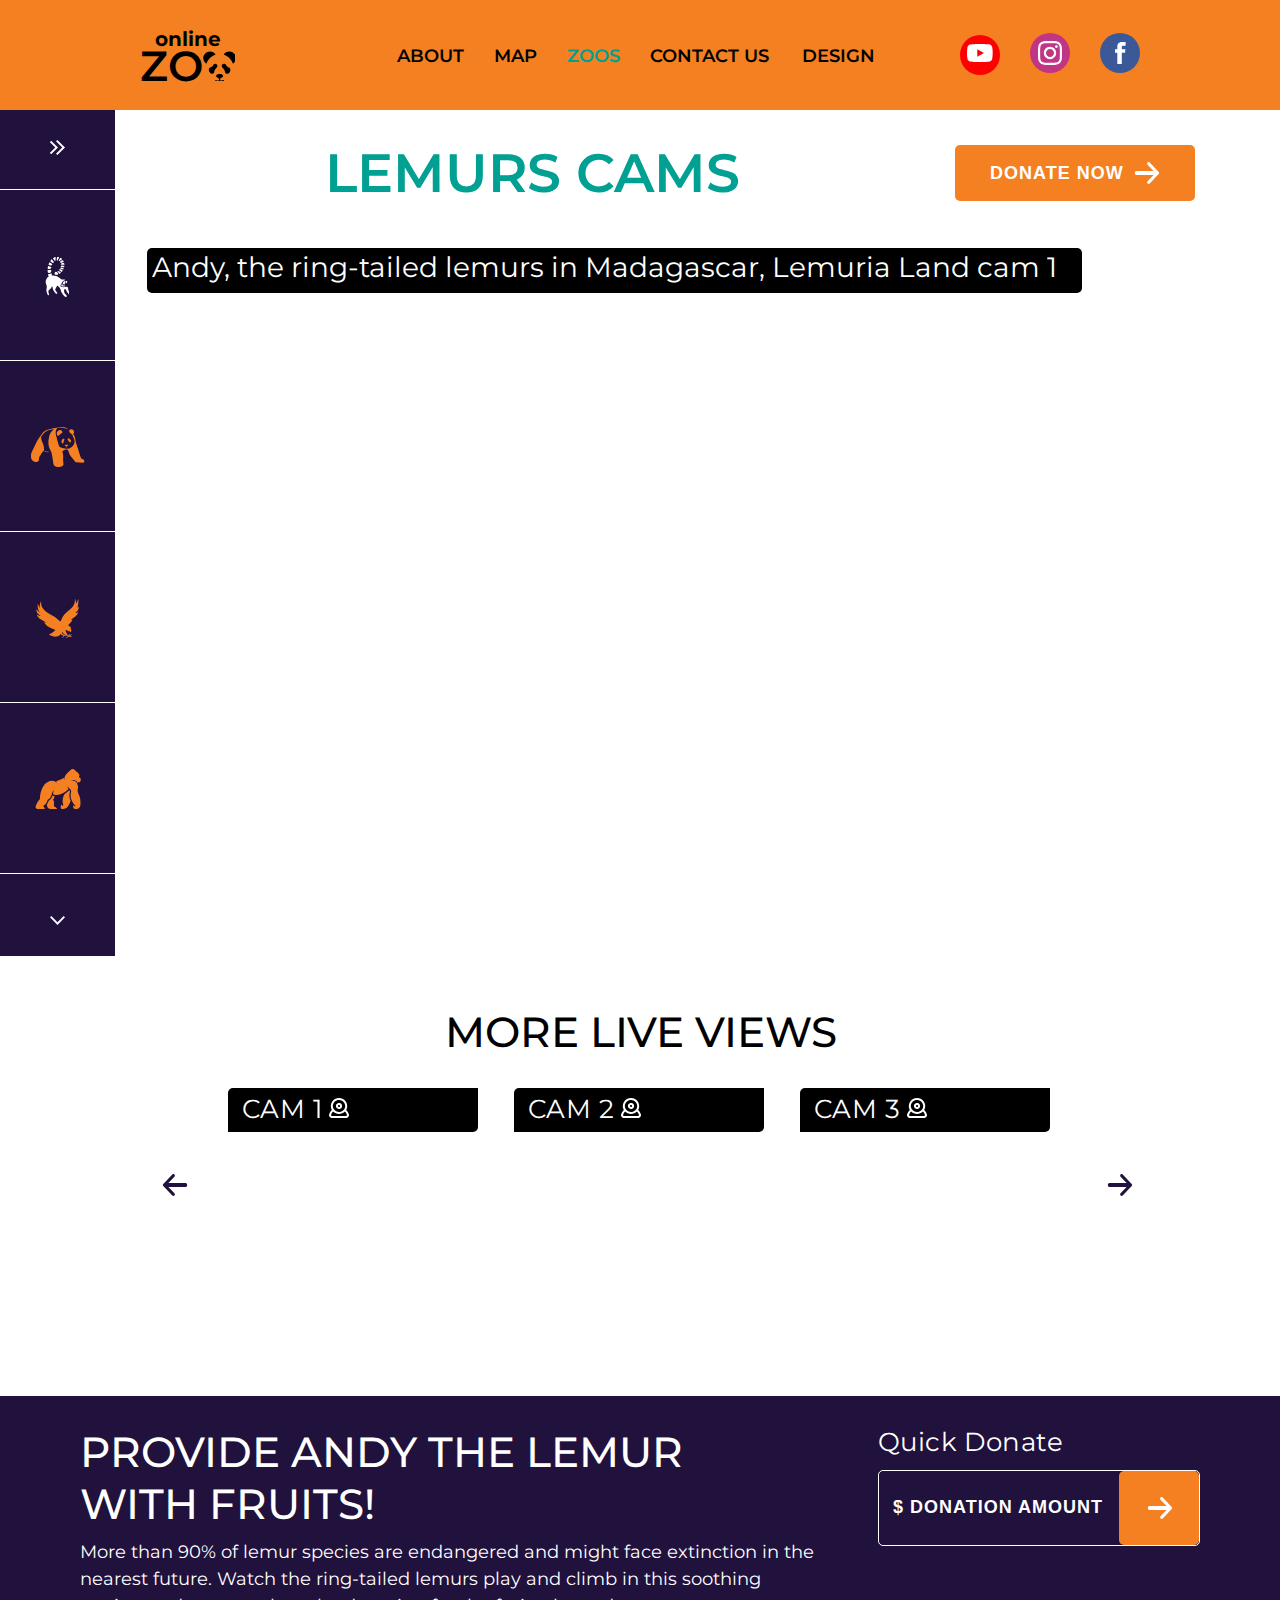
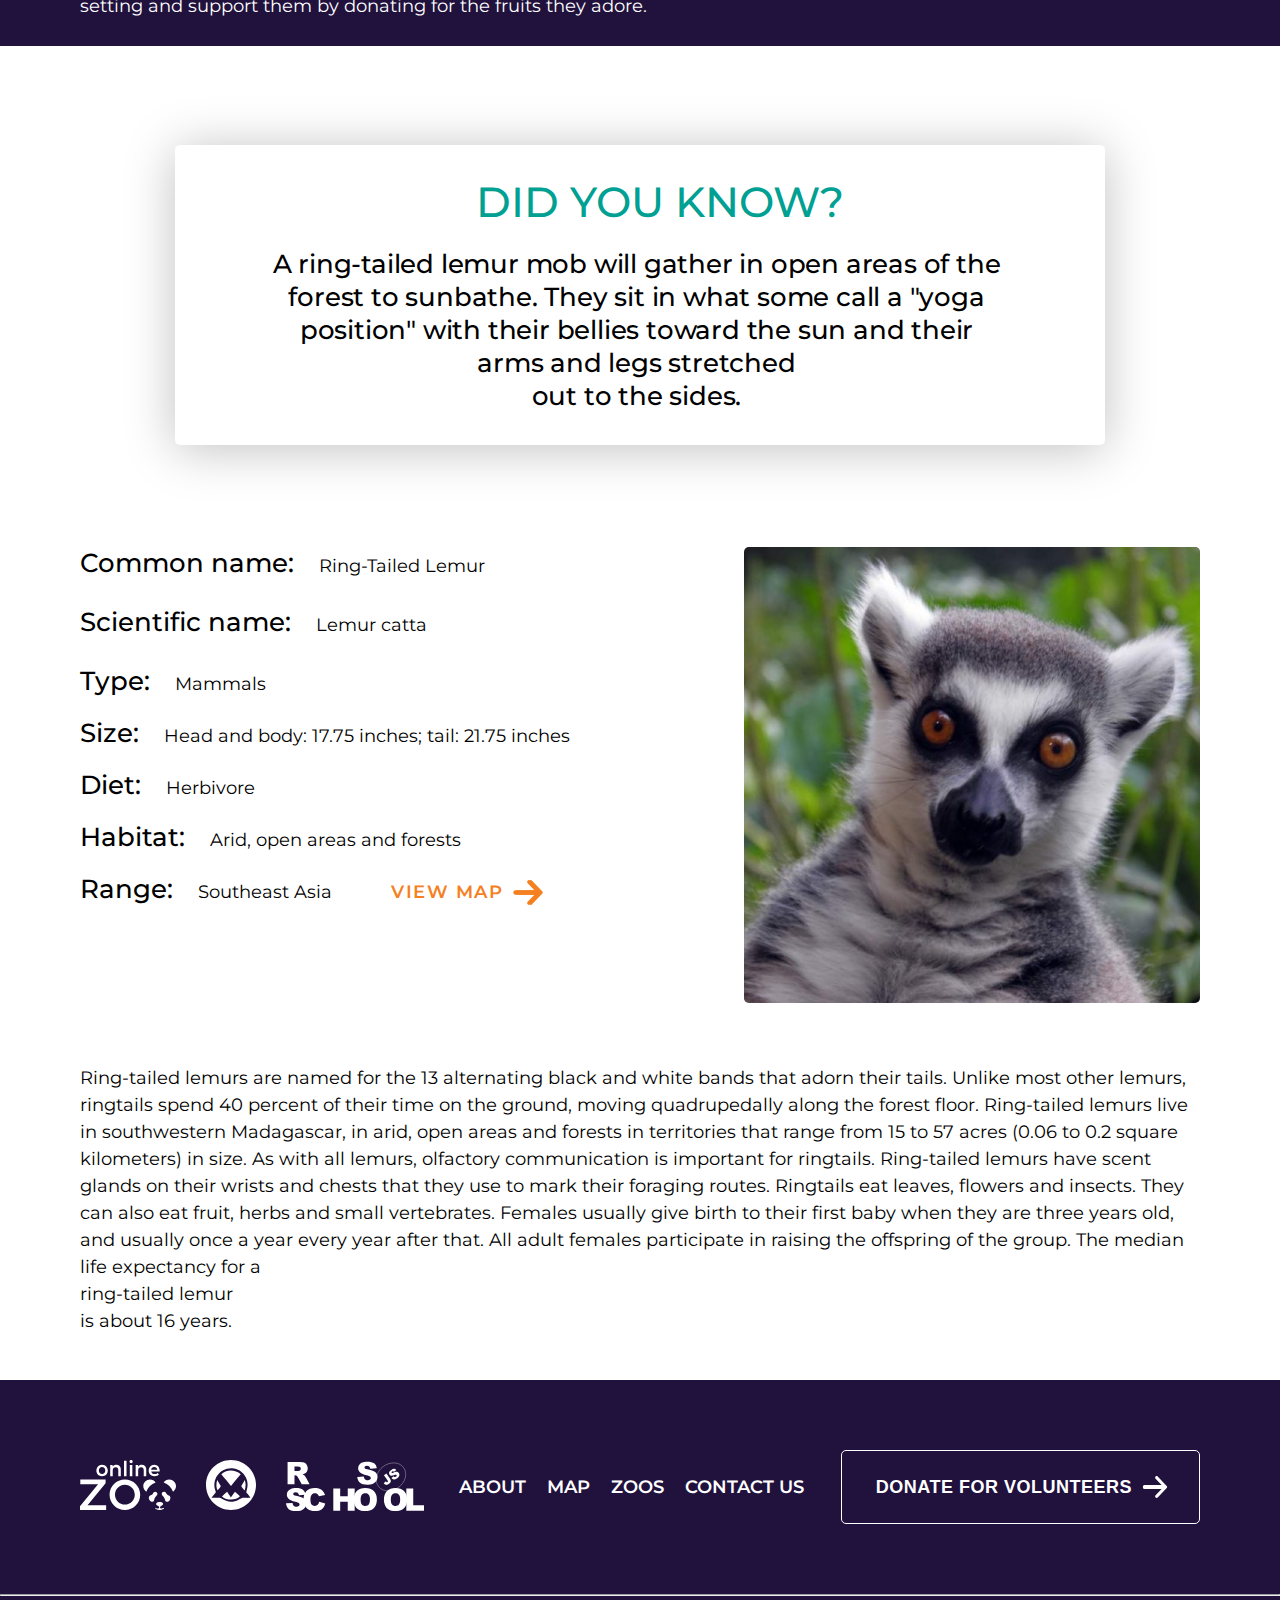
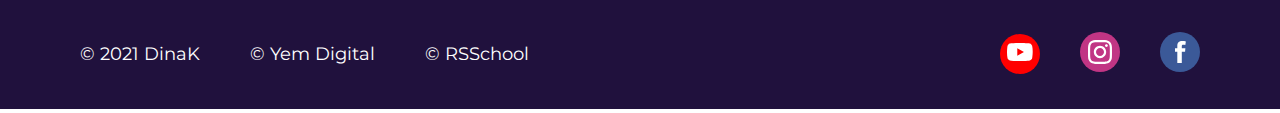
<file: pages/zoos-lemur.html>
<!DOCTYPE html>
<html lang="en">
  <head>
    <meta charset="UTF-8" />
    <meta http-equiv="X-UA-Compatible" content="IE=edge" />
    <meta name="viewport" content="width=device-width, initial-scale=1.0" />
    <link rel="stylesheet" href="basic.css" />
    <link rel="stylesheet" href="header.css" />
    <link rel="stylesheet" href="footer.css" />
    <link rel="stylesheet" href="zoos.css" />
    <link rel="stylesheet" href="zoos-adaptive.css" />
    <link rel="stylesheet" href="zoos-lemur.css" />
    <link rel="preconnect" href="https://fonts.gstatic.com" />
    <link
      href="https://fonts.googleapis.com/css2?family=Montserrat:wght@400;500;600;700;800&display=swap"
      rel="stylesheet"
    />
    <title>ZOOS Lemur - Online Zoo</title>
  </head>
  <body>
    <div class="page-wrapper">
      <header class="header">
        <div class="header-inner">
          <div class="logo-area">
            <a href="../index.html">
              <h1 class="h1">
                online
                <span class="big-zoo"
                  >zo
                  <span class="last-letter" style="display: none">o</span>
                  <img
                    src="../assets/icons/main-logo.svg"
                    alt="Online Zoo Logo"
                  />
                </span>
              </h1>
            </a>
          </div>
          <div class="header-nav">
            <nav class="top-nav">
              <ul class="top-nav-list nav-list">
                <li class="top-nav-item">
                  <a href="../index.html" class="nav-item-ref">about</a>
                </li>
                <li class="top-nav-item">
                  <a href="map.html" class="nav-item-ref">map</a>
                </li>
                <li class="top-nav-item">
                  <a href="#" class="nav-item-ref page-name">zoos</a>
                </li>
                <li class="top-nav-item">
                  <a href="contact-us.html" class="nav-item-ref">contact us</a>
                </li>
                <li class="top-nav-item">
                  <a
                    href="https://www.figma.com/file/lnK11foY8Aoa6oOlDXovVN/Online-ZOO-Project"
                    class="nav-item-ref"
                  >
                    design
                  </a>
                </li>
              </ul>
            </nav>
            <ul class="socials-list nav-list">
              <li class="social-item">
                <a href="https://www.youtube.com/" class="social-icon youtube">
                  <img src="../assets/icons/youtube-icon.svg" alt="Youtube" />
                </a>
              </li>
              <li class="social-item">
                <a
                  href="https://www.instagram.com/"
                  class="social-icon instagram"
                >
                  <img
                    src="../assets/icons/instagram-icon.svg"
                    alt="Instagram"
                  />
                </a>
              </li>
              <li class="social-item">
                <a
                  href="https://www.facebook.com/"
                  class="social-icon facebook"
                >
                  <img
                    src="../assets/icons/faceboock-icon.svg"
                    alt="Facebook"
                  />
                </a>
              </li>
            </ul>
            <button class="burger-menu no-outline"></button>
            <button class="close-burger-menu no-outline"></button>
          </div>
        </div>
      </header>
      <div class="cams">
        <div class="sidebar">
          <div class="sidebar-inner">
            <div class="row1">
              <p class="live-sign">
                <img src="../assets/icons/live-sign.svg" alt="" />
              </p>
              <button class="arrows no-outline"></button>
            </div>
            <div class="row2 center">
              <div class="circle first">
                <p class="lemur-fig animal-fig"></p>
                <p class="sidebar__text hidden">
                  The ring-tailed lemurs play in Madagascar, Lemuria Land
                </p>
              </div>
            </div>
            <div class="row2_next hidden center">
              <div class="circle second">
                <a href="#">
                  <p class="coala-fig animal-fig"></p>
                </a>
                <p class="sidebar__text hidden">
                  A wonderful serenity has taken possession
                </p>
              </div>
            </div>
            <div class="row3 center">
              <div class="circle second">
                <a href="zoos-panda.html">
                  <p class="panda-fig animal-fig"></p>
                </a>
                <p class="sidebar__text hidden">
                  Watch live from China's Panda Center
                </p>
              </div>
            </div>
            <div class="row3_next hidden center">
              <div class="circle second">
                <a href="#">
                  <p class="lion-fig animal-fig"></p>
                </a>
                <p class="sidebar__text hidden">
                  One morning, when Gregor Samsa woke
                </p>
              </div>
            </div>
            <div class="row4 center">
              <div class="circle third">
                <a href="zoos-eagles.html">
                  <p class="eagles-fig animal-fig"></p>
                </a>
                <p class="sidebar__text hidden">
                  Watch The Bald Eagles Nest from West End cam
                </p>
              </div>
            </div>
            <div class="row4_next hidden center">
              <div class="circle second">
                <a href="#">
                  <p class="alligator-fig animal-fig"></p>
                </a>
                <p class="sidebar__text hidden">
                  Sed ut perspiciatis unde omnis iste
                </p>
              </div>
            </div>
            <div class="row5 center">
              <div class="circle fourth">
                <a href="zoos-gorilla.html">
                  <p class="gorilla-fig animal-fig"></p>
                </a>
                <p class="sidebar__text hidden">
                  Livestream from Gorilla Forest Corridor habitat cam
                </p>
              </div>
            </div>
            <div class="row5_next hidden center">
              <div class="circle second">
                <a href="#">
                  <p class="tiger-fig animal-fig"></p>
                </a>
                <p class="sidebar__text hidden">
                  Far far away, behind the word mountains, far
                </p>
              </div>
            </div>
            <div class="row6">
              <p class="down"></p>
            </div>
          </div>
        </div>
        <article class="cams-inner">
          <h2 class="cams-title h2-title">lemurs cams</h2>
          <button class="donate-now-btn btn-font no-outline">
            donate now
            <img src="../assets/icons/white-arrow.svg" alt="" class="arrow" />
          </button>
          <div class="main-video">
            <iframe
              width="1400"
              height="787"
              src="https://www.youtube.com/embed/vw2Spqhk4AY"
              title="YouTube video player"
              allow="accelerometer; autoplay; clipboard-write; encrypted-media; gyroscope; picture-in-picture"
              allowfullscreen
            >
            </iframe>
            <p class="transparent-layer"></p>
            <p class="top-layer">
              Andy, the ring-tailed lemurs in Madagascar, Lemuria Land cam 1
            </p>
          </div>
          <article class="cams-slider">
            <h3 class="slider-title">More live views</h3>
            <div class="cams-slider-inner">
              <p class="left-arrow"></p>
              <div class="slider-images">
                <div class="video">
                  <iframe
                    width="320"
                    height="209"
                    src="https://www.youtube.com/embed/vw2Spqhk4AY"
                    title="YouTube video player"
                    allow="accelerometer; autoplay; clipboard-write; encrypted-media; gyroscope; picture-in-picture"
                    allowfullscreen
                  >
                  </iframe>
                  <p class="slider-top-layer"></p>
                  <p class="live-layer">
                    cam 1
                    <img src="../assets/icons/camera.svg" alt="" />
                  </p>
                </div>
                <div class="video">
                  <iframe
                    width="320"
                    height="209"
                    src="https://www.youtube.com/embed/yYXoCHLqr4o"
                    title="YouTube video player"
                    allow="accelerometer; autoplay; clipboard-write; encrypted-media; gyroscope; picture-in-picture"
                    allowfullscreen
                  >
                  </iframe>
                  <p class="slider-top-layer"></p>
                  <p class="live-layer">
                    cam 2
                    <img src="../assets/icons/camera.svg" alt="" />
                  </p>
                </div>
                <div class="video">
                  <iframe
                    width="320"
                    height="209"
                    src="https://www.youtube.com/embed/nLsGP6XRSQE"
                    title="YouTube video player"
                    allow="accelerometer; autoplay; clipboard-write; encrypted-media; gyroscope; picture-in-picture"
                    allowfullscreen
                  >
                  </iframe>
                  <p class="slider-top-layer"></p>
                  <p class="live-layer">
                    cam 3
                    <img src="../assets/icons/camera.svg" alt="" />
                  </p>
                </div>
              </div>
              <p class="right-arrow"></p>
            </div>
          </article>
        </article>
      </div>
      <div class="donate">
        <div class="donate-inner">
          <article class="donation-info">
            <h3 class="donation-title">Provide Andy the lemur with fruits!</h3>
            <p class="donation-text body-text">
              More than 90% of lemur species are endangered and might face
              extinction in the nearest future. Watch the ring-tailed lemurs
              play and climb in this soothing setting and support them by
              donating for the fruits they adore.
            </p>
          </article>
          <form action="#" class="donation-form">
            <label class="donation-fname" for="donation-amount"
              >Quick Donate</label
            ><br />
            <div class="input-donation">
              <input
                type="number"
                id="donation-amount"
                class="no-outline"
                max="9999"
                placeholder="$ Donation Amount"
              /><button class="donation-button no-outline">
                <img src="../assets/icons/white-arrow.svg" alt="" />
              </button>
            </div>
          </form>
        </div>
      </div>
      <div class="info">
        <div class="info-inner">
          <div class="did-u-know">
            <h4 class="dun-title">did you know?</h4>
            <p class="dun-text subheader">
              A ring-tailed lemur mob will gather in open areas of the forest to
              sunbathe. They sit in what some call a "yoga position" with their
              bellies toward the sun and their arms and legs stretched<br />
              out to the sides.
            </p>
          </div>
          <div class="animal-info">
            <div class="short-info">
              <ul class="info-list">
                <li class="info-list-item body-text">
                  <span class="property subheader">Common name:</span>
                  Ring-Tailed Lemur
                </li>
                <li class="info-list-item body-text">
                  <span class="property subheader">Scientific name:</span> Lemur
                  catta
                </li>
                <li class="info-list-item body-text">
                  <span class="property subheader">Type:</span> Mammals
                </li>
                <li class="info-list-item body-text">
                  <span class="property subheader">Size:</span> Head and body:
                  17.75 inches; tail: 21.75 inches
                </li>
                <li class="info-list-item body-text">
                  <span class="property subheader">Diet:</span> Herbivore
                </li>
                <li class="info-list-item body-text">
                  <span class="property subheader">Habitat:</span> Arid, open
                  areas and forests
                </li>
                <li class="info-list-item body-text button-box">
                  <span class="property subheader">Range:</span> Southeast
                  Asia<a
                    class="caption-button btn-font no-outline"
                    href="map.html"
                  >
                    view map
                    <img
                      src="../assets/icons/orange-arrow.svg"
                      alt=""
                      class="caption-arrow arrow"
                    />
                  </a>
                </li>
              </ul>
              <p class="photo">
                <img
                  src="../assets/images/info-lemur-photo.png"
                  alt="Lemur photo"
                  width="440"
                  height="440"
                />
              </p>
            </div>
            <div class="info-text body-text">
              Ring-tailed lemurs are named for the 13 alternating black and
              white bands that adorn their tails. Unlike most other lemurs,
              ringtails spend 40 percent of their time on the ground, moving
              quadrupedally along the forest floor. Ring-tailed lemurs live in
              southwestern Madagascar, in arid, open areas and forests in
              territories that range from 15 to 57 acres (0.06 to 0.2 square
              kilometers) in size. As with all lemurs, olfactory communication
              is important for ringtails. Ring-tailed lemurs have scent glands
              on their wrists and chests that they use to mark their foraging
              routes. Ringtails eat leaves, flowers and insects. They can also
              eat fruit, herbs and small vertebrates. Females usually give birth
              to their first baby when they are three years old, and usually
              once a year every year after that. All adult females participate
              in raising the offspring of the group. The median life expectancy
              for a<br />
              ring-tailed lemur<br />
              is about 16 years.
            </div>
          </div>
        </div>
      </div>
      <footer class="footer">
        <div class="footer-inner">
          <div class="footer-top">
            <div class="logos">
              <a href="../index.html">
                <p class="main-footer-logo">
                  <img
                    src="../assets/icons/main-footer-logo.svg"
                    alt="Online Zoo Logo"
                  />
                </p>
              </a>
              <p class="yem-logo" title="Yem Digital">
                <img src="../assets/icons/yem-logo.svg" alt="Yem Logo" />
              </p>
              <p class="rsschool-logo" title="Rolling Scopes School">
                <img src="../assets/icons/rss-logo.svg" alt="RSSchool Logo" />
              </p>
            </div>
            <nav class="footer-nav">
              <ul class="footer-nav-list">
                <li class="footer-nav-item">
                  <a href="../index.html" class="footer-nav-item-ref">about</a>
                </li>
                <li class="footer-nav-item">
                  <a href="map.html" class="footer-nav-item-ref">map</a>
                </li>
                <li class="footer-nav-item">
                  <a href="#top" class="footer-nav-item-ref">zoos</a>
                </li>
                <li class="footer-nav-item">
                  <a href="contact-us.html" class="footer-nav-item-ref"
                    >contact us</a
                  >
                </li>
              </ul>
            </nav>
            <button class="volunteers-btn btn-font no-outline">
              Donate for volunteers
              <img src="../assets/icons/white-arrow.svg" alt="" class="arrow" />
            </button>
          </div>
          <hr class="bottom-line" />
          <div class="footer-bottom">
            <div class="copyrights">
              <p class="copyright body-text">© 2021 DinaK</p>
              <p class="copyright body-text">© Yem Digital</p>
              <p class="copyright body-text">© RSSchool</p>
            </div>
            <div class="footer-socials">
              <ul class="footer-socials-list nav-list">
                <li class="footer-social-item">
                  <a
                    href="https://www.youtube.com"
                    class="footer-social-icon youtube"
                  >
                    <img src="../assets/icons/youtube-icon.svg" alt="Youtube" />
                  </a>
                </li>
                <li class="footer-social-item">
                  <a
                    href="https://www.instagram.com"
                    class="footer-social-icon instagram"
                  >
                    <img
                      src="../assets/icons/instagram-icon.svg"
                      alt="Instagram"
                    />
                  </a>
                </li>
                <li class="footer-social-item">
                  <a
                    href="https://www.facebook.com"
                    class="footer-social-icon facebook"
                  >
                    <img
                      src="../assets/icons/faceboock-icon.svg"
                      alt="Facebook"
                    />
                  </a>
                </li>
              </ul>
            </div>
          </div>
        </div>
      </footer>
    </div>
    <script src="zoos.js"></script>
    <script src="header.js"></script>
  </body>
</html>
</file>
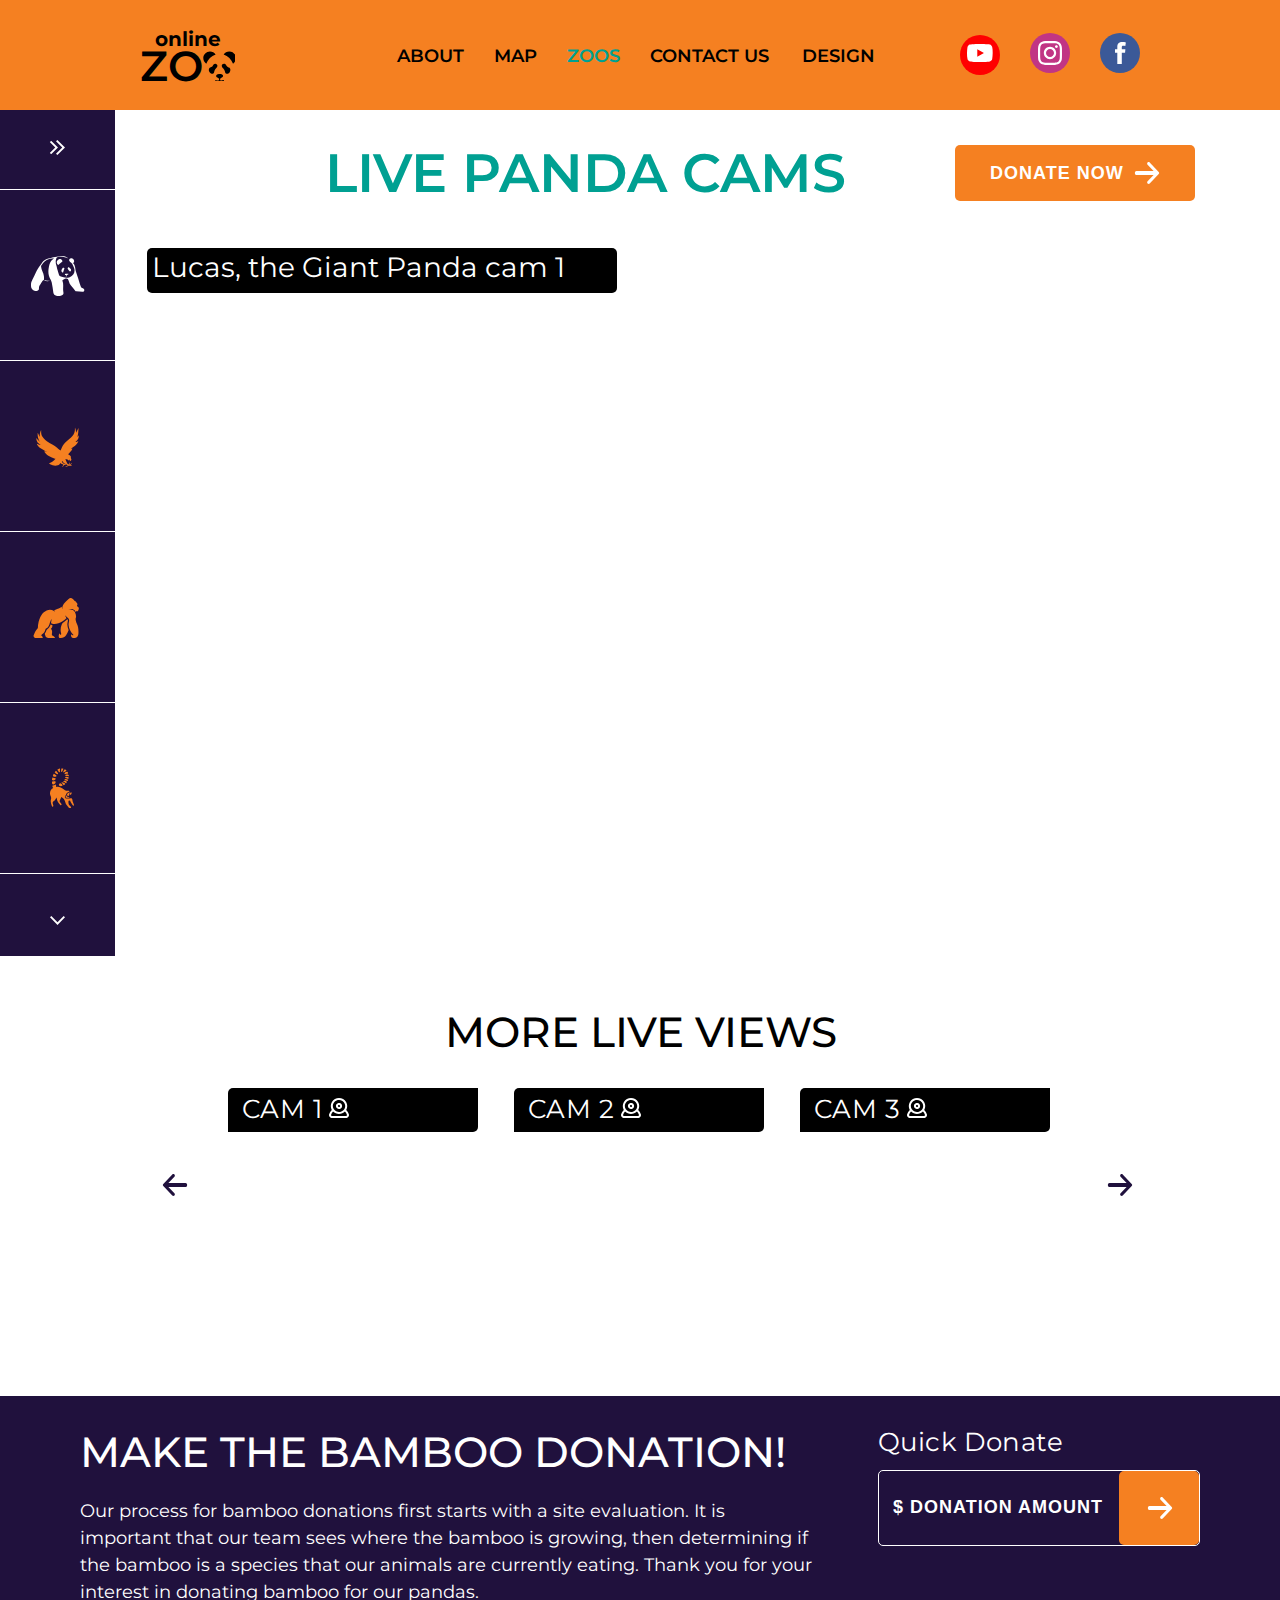
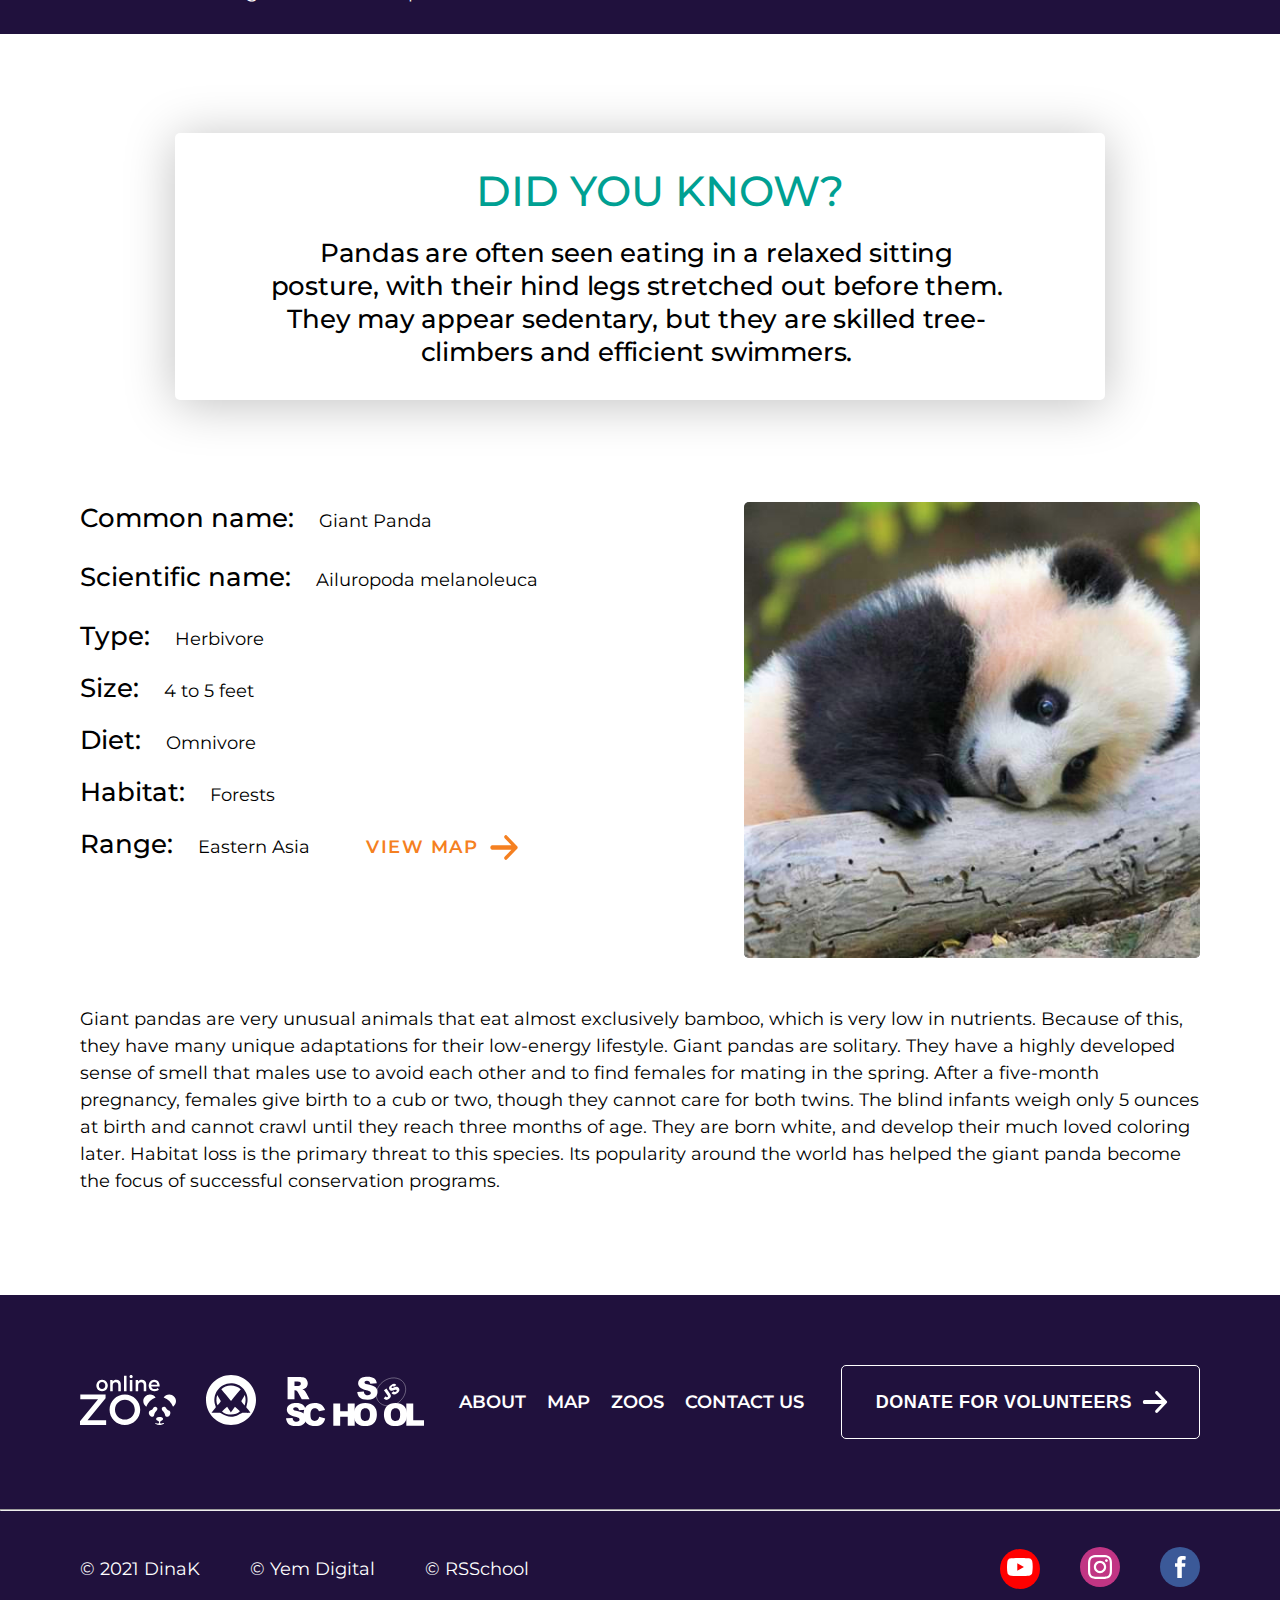
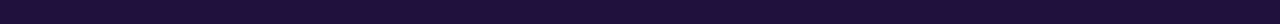
<file: pages/zoos-panda.html>
<!DOCTYPE html>
<html lang="en">
  <head>
    <meta charset="UTF-8" />
    <meta http-equiv="X-UA-Compatible" content="IE=edge" />
    <meta name="viewport" content="width=device-width, initial-scale=1.0" />
    <link rel="stylesheet" href="basic.css" />
    <link rel="stylesheet" href="header.css" />
    <link rel="stylesheet" href="footer.css" />
    <link rel="stylesheet" href="zoos.css" />
    <link rel="stylesheet" href="zoos-adaptive.css" />
    <link rel="stylesheet" href="zoos-panda.css" />
    <link rel="preconnect" href="https://fonts.gstatic.com" />
    <link
      href="https://fonts.googleapis.com/css2?family=Montserrat:wght@400;500;600;700;800&display=swap"
      rel="stylesheet"
    />
    <title>ZOOS Panda - Online Zoo</title>
  </head>
  <body>
    <div class="page-wrapper">
      <header class="header">
        <div class="header-inner">
          <div class="logo-area">
            <a href="../index.html">
              <h1 class="h1">
                online
                <span class="big-zoo"
                  >zo
                  <span class="last-letter" style="display: none">o</span>
                  <img
                    src="../assets/icons/main-logo.svg"
                    alt="Online Zoo Logo"
                  />
                </span>
              </h1>
            </a>
          </div>
          <div class="header-nav">
            <nav class="top-nav">
              <ul class="top-nav-list nav-list">
                <li class="top-nav-item">
                  <a href="../index.html" class="nav-item-ref">about</a>
                </li>
                <li class="top-nav-item">
                  <a href="map.html" class="nav-item-ref">map</a>
                </li>
                <li class="top-nav-item">
                  <a href="#" class="nav-item-ref page-name">zoos</a>
                </li>
                <li class="top-nav-item">
                  <a href="contact-us.html" class="nav-item-ref">contact us</a>
                </li>
                <li class="top-nav-item">
                  <a
                    href="https://www.figma.com/file/lnK11foY8Aoa6oOlDXovVN/Online-ZOO-Project"
                    class="nav-item-ref"
                  >
                    design
                  </a>
                </li>
              </ul>
            </nav>
            <ul class="socials-list nav-list">
              <li class="social-item">
                <a href="https://www.youtube.com/" class="social-icon youtube">
                  <img src="../assets/icons/youtube-icon.svg" alt="Youtube" />
                </a>
              </li>
              <li class="social-item">
                <a
                  href="https://www.instagram.com/"
                  class="social-icon instagram"
                >
                  <img
                    src="../assets/icons/instagram-icon.svg"
                    alt="Instagram"
                  />
                </a>
              </li>
              <li class="social-item">
                <a
                  href="https://www.facebook.com/"
                  class="social-icon facebook"
                >
                  <img
                    src="../assets/icons/faceboock-icon.svg"
                    alt="Facebook"
                  />
                </a>
              </li>
            </ul>
            <button class="burger-menu no-outline"></button>
            <button class="close-burger-menu no-outline"></button>
          </div>
        </div>
      </header>
      <div class="cams">
        <div class="sidebar">
          <div class="sidebar__inner">
            <div class="row1">
              <p class="live-sign">
                <img src="../assets/icons/live-sign.svg" alt="" />
              </p>
              <button class="arrows no-outline"></button>
            </div>
            <div class="row2 center">
              <div class="circle first">
                <p class="panda-fig animal-fig"></p>
                <p class="sidebar__text hidden">
                  Watch live from China's Panda Center
                </p>
              </div>
            </div>
            <div class="row2_next hidden center">
              <div class="circle second">
                <a href="#">
                  <p class="coala-fig animal-fig"></p>
                </a>
                <p class="sidebar__text hidden">
                  A wonderful serenity has taken possession
                </p>
              </div>
            </div>
            <div class="row3 center">
              <div class="circle second">
                <a href="zoos-eagles.html">
                  <p class="eagles-fig animal-fig"></p>
                </a>
                <p class="sidebar__text hidden">
                  Watch The Bald Eagles Nest from West End cam
                </p>
              </div>
            </div>
            <div class="row3_next hidden center">
              <div class="circle second">
                <a href="#">
                  <p class="lion-fig animal-fig"></p>
                </a>
                <p class="sidebar__text hidden">
                  One morning, when Gregor Samsa woke
                </p>
              </div>
            </div>
            <div class="row4 center">
              <div class="circle third">
                <a href="zoos-gorilla.html">
                  <p class="gorilla-fig animal-fig"></p>
                </a>
                <p class="sidebar__text hidden">
                  Livestream from Gorilla Forest Corridor habitat cam
                </p>
              </div>
            </div>
            <div class="row4_next hidden center">
              <div class="circle second">
                <a href="#">
                  <p class="alligator-fig animal-fig"></p>
                </a>
                <p class="sidebar__text hidden">
                  Sed ut perspiciatis unde omnis iste
                </p>
              </div>
            </div>
            <div class="row5 center">
              <div class="circle fourth">
                <a href="zoos-lemur.html">
                  <p class="lemur-fig animal-fig"></p>
                </a>
                <p class="sidebar__text hidden">
                  The ring-tailed lemurs play in Madagascar, Lemuria Land
                </p>
              </div>
            </div>
            <div class="row5_next hidden center">
              <div class="circle second">
                <a href="#">
                  <p class="tiger-fig animal-fig"></p>
                </a>
                <p class="sidebar__text hidden">
                  Far far away, behind the word mountains, far
                </p>
              </div>
            </div>
            <div class="row6">
              <p class="down"></p>
            </div>
          </div>
        </div>
        <article class="cams-inner">
          <h2 class="cams-title h2-title">live panda cams</h2>
          <button class="donate-now-btn btn-font no-outline">
            donate now
            <img src="../assets/icons/white-arrow.svg" alt="" class="arrow" />
          </button>
          <div class="main-video">
            <iframe
              width="1400"
              height="787"
              src="https://www.youtube.com/embed/OObOQ2GElhA"
              title="YouTube video player"
              allow="accelerometer; autoplay; clipboard-write; encrypted-media; gyroscope; picture-in-picture"
              allowfullscreen
            >
            </iframe>
            <p class="transparent-layer"></p>
            <p class="top-layer">Lucas, the Giant Panda cam 1</p>
          </div>
          <article class="cams-slider">
            <h3 class="slider-title">More live views</h3>
            <div class="cams-slider-inner">
              <p class="left-arrow"></p>
              <div class="slider-images">
                <div class="video">
                  <iframe
                    width="320"
                    height="209"
                    src="https://www.youtube.com/embed/OObOQ2GElhA"
                    title="YouTube video player"
                    allow="accelerometer; autoplay; clipboard-write; encrypted-media; gyroscope; picture-in-picture"
                    allowfullscreen
                  >
                  </iframe>
                  <p class="slider-top-layer"></p>
                  <p class="live-layer">
                    cam 1
                    <img src="../assets/icons/camera.svg" alt="" />
                  </p>
                </div>
                <div class="video">
                  <iframe
                    width="320"
                    height="209"
                    src="https://www.youtube.com/embed/D0eqnda8dOk"
                    title="YouTube video player"
                    allow="accelerometer; autoplay; clipboard-write; encrypted-media; gyroscope; picture-in-picture"
                    allowfullscreen
                  >
                  </iframe>
                  <p class="slider-top-layer"></p>
                  <p class="live-layer">
                    cam 2
                    <img src="../assets/icons/camera.svg" alt="" />
                  </p>
                </div>
                <div class="video">
                  <iframe
                    width="320"
                    height="209"
                    src="https://www.youtube.com/embed/tCcd6ZkExuo"
                    title="YouTube video player"
                    allow="accelerometer; autoplay; clipboard-write; encrypted-media; gyroscope; picture-in-picture"
                    allowfullscreen
                  >
                  </iframe>
                  <p class="slider-top-layer"></p>
                  <p class="live-layer">
                    cam 3
                    <img src="../assets/icons/camera.svg" alt="" />
                  </p>
                </div>
              </div>
              <p class="right-arrow"></p>
            </div>
          </article>
        </article>
      </div>
      <div class="donate">
        <div class="donate-inner">
          <article class="donation-info">
            <h3 class="donation-title">make the Bamboo Donation!</h3>
            <p class="donation-text body-text">
              Our process for bamboo donations first starts with a site
              evaluation. It is important that our team sees where the bamboo is
              growing, then determining if the bamboo is a species that our
              animals are currently eating. Thank you for your interest in
              donating bamboo for our pandas.
            </p>
          </article>
          <form action="#" class="donation-form">
            <label class="donation-fname" for="donation-amount"
              >Quick Donate</label
            ><br />
            <div class="input-donation">
              <input
                type="number"
                id="donation-amount"
                class="no-outline"
                max="9999"
                placeholder="$ Donation Amount"
              /><button class="donation-button no-outline">
                <img src="../assets/icons/white-arrow.svg" alt="" />
              </button>
            </div>
          </form>
        </div>
      </div>
      <div class="info">
        <div class="info-inner">
          <div class="did-u-know">
            <h4 class="dun-title">did you know?</h4>
            <p class="dun-text subheader">
              Pandas are often seen eating in a relaxed sitting posture, with
              their hind legs stretched out before them. They may appear
              sedentary, but they are skilled tree-climbers and efficient
              swimmers.
            </p>
          </div>
          <div class="animal-info">
            <div class="short-info">
              <ul class="info-list">
                <li class="info-list-item body-text">
                  <span class="property subheader">Common name:</span> Giant
                  Panda
                </li>
                <li class="info-list-item body-text">
                  <span class="property subheader">Scientific name:</span>
                  Ailuropoda melanoleuca
                </li>
                <li class="info-list-item body-text">
                  <span class="property subheader">Type:</span> Herbivore
                </li>
                <li class="info-list-item body-text">
                  <span class="property subheader">Size:</span> 4 to 5 feet
                </li>
                <li class="info-list-item body-text">
                  <span class="property subheader">Diet:</span> Omnivore
                </li>
                <li class="info-list-item body-text">
                  <span class="property subheader">Habitat:</span> Forests
                </li>
                <li class="info-list-item body-text button-box">
                  <span class="property subheader">Range:</span>
                  Eastern Asia
                  <a class="caption-button btn-font no-outline" href="map.html">
                    view map
                  </a>
                </li>
              </ul>
              <p class="photo">
                <img
                  src="../assets/images/info-panda-photo.png"
                  alt="Panda photo"
                  width="440"
                  height="440"
                />
              </p>
            </div>
            <div class="info-text body-text">
              Giant pandas are very unusual animals that eat almost exclusively
              bamboo, which is very low in nutrients. Because of this, they have
              many unique adaptations for their low-energy lifestyle. Giant
              pandas are solitary. They have a highly developed sense of smell
              that males use to avoid each other and to find females for mating
              in the spring. After a five-month pregnancy, females give birth to
              a cub or two, though they cannot care for both twins. The blind
              infants weigh only 5 ounces at birth and cannot crawl until they
              reach three months of age. They are born white, and develop their
              much loved coloring later. Habitat loss is the primary threat to
              this species. Its popularity around the world has helped the giant
              panda become the focus of successful conservation programs.
            </div>
          </div>
        </div>
      </div>
      <footer class="footer">
        <div class="footer-inner">
          <div class="footer-top">
            <div class="logos">
              <a href="../index.html">
                <p class="main-footer-logo">
                  <img
                    src="../assets/icons/main-footer-logo.svg"
                    alt="Online Zoo Logo"
                  />
                </p>
              </a>
              <p class="yem-logo" title="Yem Digital">
                <img src="../assets/icons/yem-logo.svg" alt="Yem Logo" />
              </p>
              <p class="rsschool-logo" title="Rolling Scopes School">
                <img src="../assets/icons/rss-logo.svg" alt="RSSchool Logo" />
              </p>
            </div>
            <nav class="footer-nav">
              <ul class="footer-nav-list">
                <li class="footer-nav-item">
                  <a href="../index.html" class="footer-nav-item-ref">about</a>
                </li>
                <li class="footer-nav-item">
                  <a href="map.html" class="footer-nav-item-ref">map</a>
                </li>
                <li class="footer-nav-item">
                  <a href="#top" class="footer-nav-item-ref">zoos</a>
                </li>
                <li class="footer-nav-item">
                  <a href="contact-us.html" class="footer-nav-item-ref"
                    >contact us</a
                  >
                </li>
              </ul>
            </nav>
            <button class="volunteers-btn btn-font no-outline">
              Donate for volunteers
              <img src="../assets/icons/white-arrow.svg" alt="" class="arrow" />
            </button>
          </div>
          <hr class="bottom-line" />
          <div class="footer-bottom">
            <div class="copyrights">
              <p class="copyright body-text">© 2021 DinaK</p>
              <p class="copyright body-text">© Yem Digital</p>
              <p class="copyright body-text">© RSSchool</p>
            </div>
            <div class="footer-socials">
              <ul class="footer-socials-list nav-list">
                <li class="footer-social-item">
                  <a
                    href="https://www.youtube.com"
                    class="footer-social-icon youtube"
                  >
                    <img src="../assets/icons/youtube-icon.svg" alt="Youtube" />
                  </a>
                </li>
                <li class="footer-social-item">
                  <a
                    href="https://www.instagram.com"
                    class="footer-social-icon instagram"
                  >
                    <img
                      src="../assets/icons/instagram-icon.svg"
                      alt="Instagram"
                    />
                  </a>
                </li>
                <li class="footer-social-item">
                  <a
                    href="https://www.facebook.com"
                    class="footer-social-icon facebook"
                  >
                    <img
                      src="../assets/icons/faceboock-icon.svg"
                      alt="Facebook"
                    />
                  </a>
                </li>
              </ul>
            </div>
          </div>
        </div>
      </footer>
    </div>
    <script src="zoos.js"></script>
    <script src="header.js"></script>
  </body>
</html>
</file>
<file: pages/basic.css>
*,
*::before,
*::after {
  box-sizing: border-box;
}
:root {
  --black: #000;
  --navy: #20113d;
  --white: #fff;
  --orange: #f58021;
  --turquoise: #00a092;
}
html {
  font-size: 10px;
}
body {
  margin: 0;
  padding: 0;
  font-family: "Montserrat", sans-serif;
}
ul {
  list-style-type: none;
}
a {
  text-decoration: none;
  text-transform: uppercase;
}
button {
  padding: 26px 0 26px 35px;
  border-radius: 5px;
  border: none;
  text-transform: uppercase;
  transition: 0.2s ease-in-out;
  -moz-transition: 0.2s ease-in-out;
}
li:hover,
button:hover,
form:hover {
  cursor: pointer;
}
.no-outline:visited,
.no-outline:hover,
.no-outline:focus,
.no-outline:active {
  outline: none;
}
.h1 {
  margin: 0;
  color: var(--black);
  text-transform: none;
  font-size: 2rem;
  font-weight: 700;
}
.h2-title {
  font-size: 5.4rem;
  font-weight: 600;
  text-transform: uppercase;
  color: var(--turquoise);
}
.subheader {
  font-size: 2.6rem;
  line-height: 130%;
  font-weight: 500;
  color: var(--white);
}
.body-text {
  margin: 0;
  font-size: 1.8rem;
  line-height: 150%;
  color: var(--black);
}
.btn-font {
  font-size: 1.8rem;
  font-weight: 600;
}
.arrow {
  margin-left: 10px;
}
</file>
<file: pages/map-style.css>
.page-wrapper {
  overflow: hidden;
  min-height: 100vh;
  display: flex;
  flex-direction: column;
}
.main {
  width: 100%;
  margin: 0;
}
.main-inner {
  width: 1400px;
  overflow: hidden;
  margin: 0 auto;
}
.heading {
  display: none;
}
.main-title {
  width: 601px;
  margin: auto;
  margin-top: 40px;
  color: var(--navy);
  text-align: center;
}
.map {
  position: relative;
  margin: 70px 0 149px 0;
}
.map img {
  width: 139px;
  height: 205px;
}
.map-img {
  width: 1400px;
  height: 912px;
  background-image: url("../assets/icons/map.svg");
  padding-bottom: 3px;
  padding-right: 5px;
}
.panda-location {
  position: absolute;
  left: 66%;
  top: 34%;
}
.lemur-location {
  position: absolute;
  left: 54.8%;
  top: 61%;
}
.gorilla-location {
  position: absolute;
  left: 47.4%;
  top: 48%;
}
.eagles-location {
  position: absolute;
  left: 9.9%;
  top: 38.6%;
}
.crocodile-location {
  position: absolute;
  left: 18.8%;
  top: 40.2%;
}
.lion-location {
  position: absolute;
  left: 39.2%;
  top: 45.4%;
}
.tiger-location {
  position: absolute;
  left: 70.5%;
  top: 51.3%;
}
.koala-location {
  position: absolute;
  left: 79.9%;
  top: 63.8%;
}
.flag:hover {
  cursor: pointer;
}

/* M E D I A */

@media screen and (min-width: 1200px) and (max-width: 1919px) {
  .main-inner {
    max-width: 1200px;
  }
  .main-title {
    margin-top: 30px;
  }
  .map {
    margin: 16px 0 100px 0;
  }
  .map-img {
    width: 1198px;
    height: 777px;
    background-image: url("../assets/icons/1200-map.svg");
  }
  .panda-location {
    position: absolute;
    left: 69.5%;
    top: 27.8%;
  }
  .lemur-location {
    position: absolute;
    left: 54.5%;
    top: 58%;
  }
  .gorilla-location {
    position: absolute;
    left: 46.9%;
    top: 45%;
  }
  .eagles-location {
    position: absolute;
    left: 8.9%;
    top: 35.2%;
  }
  .crocodile-location {
    position: absolute;
    left: 18.8%;
    top: 38%;
  }
  .lion-location {
    position: absolute;
    left: 38.5%;
    top: 41.2%;
  }
  .tiger-location {
    position: absolute;
    left: 69.7%;
    top: 49.8%;
  }
  .koala-location {
    position: absolute;
    left: 79.1%;
    top: 60.8%;
  }
}

@media screen and (min-width: 640px) and (max-width: 1199px) {
  .page-wrapper {
    height: 100vh;
    overflow: auto;
  }
  .main-inner {
    max-width: 640px;
  }
  .map {
    margin-bottom: 98px;
  }
  .map-img {
    margin-top: 67px;
    width: 640px;
    height: 415px;
    background-image: url("../assets/icons/640-map.svg");
  }
  .main-title {
    margin-top: 30px;
    font-size: 42px;
  }
  .map img {
    width: 60px;
    height: 75px;
  }
  .panda-location {
    position: absolute;
    left: 70.8%;
    top: 33.2%;
  }
  .lemur-location {
    position: absolute;
    left: 55.2%;
    top: 62.1%;
  }
  .gorilla-location {
    position: absolute;
    left: 47.6%;
    top: 48.8%;
  }
  .eagles-location {
    position: absolute;
    left: 9.9%;
    top: 37.6%;
  }
  .crocodile-location {
    position: absolute;
    left: 19.5%;
    top: 41.2%;
  }
  .lion-location {
    position: absolute;
    left: 40.2%;
    top: 46.4%;
  }
  .tiger-location {
    position: absolute;
    left: 71%;
    top: 54.8%;
  }
  .koala-location {
    position: absolute;
    left: 78.5%;
    top: 64.1%;
  }
}

@media screen and (min-width: 320px) and (max-width: 639px) {
  .page-wrapper {
    height: 100vh;
    overflow: auto;
  }
  .main-inner {
    max-width: 320px;
  }
  .main-title {
    width: 300px;
    margin-top: 20px;
    margin-right: auto;
    margin-left: auto;
    text-transform: none;
    font-size: 26px;
  }
  .map-img {
    width: 320px;
    height: 234px;
    margin: 0;
    background-image: url("../assets/icons/320-map.svg");
  }
  .map {
    margin: 22px 0 53px 0;
  }
  .map img {
    width: 46px;
    height: 61px;
  }
  .panda-location {
    position: absolute;
    left: 67.4%;
    top: 29.6%;
  }
  .lemur-location {
    position: absolute;
    left: 54.5%;
    top: 56.5%;
  }
  .gorilla-location {
    position: absolute;
    left: 46.3%;
    top: 47.2%;
  }
  .eagles-location {
    position: absolute;
    left: 2.8%;
    top: 29%;
  }
  .crocodile-location {
    position: absolute;
    left: 15%;
    top: 37%;
  }
  .lion-location {
    position: absolute;
    left: 37.8%;
    top: 38.4%;
  }
  .tiger-location {
    position: absolute;
    left: 73.2%;
    top: 48.6%;
  }
  .koala-location {
    position: absolute;
    left: 81.5%;
    top: 60.2%;
  }
}
</file>
<file: pages/header.css>
/* HEADER */
.header {
  width: 100%;
  margin: 0 auto;
  background-color: var(--orange);
}
.header-inner {
  max-width: 1400px;
  margin: 0 auto;
  padding: 16px 0;
  display: flex;
  flex-direction: row;
  justify-content: space-between;
}
.logo-area {
  width: 96px;
  height: 50px;
  margin: 13px 0 15px;
  display: flex;
  align-items: center;
  text-align: center;
}
.big-zoo {
  display: flex;
  align-items: flex-start;
  text-transform: uppercase;
  font-size: 42px;
  font-weight: 600;
  line-height: 30px;
}
.logo-svg {
  margin: 0;
  padding: 0;
}
.header-nav {
  display: flex;
  flex-direction: row;
  justify-content: space-between;
  align-items: center;
}
.nav-list {
  display: flex;
  flex-direction: row;
}
.top-nav-list {
  justify-content: flex-start;
  margin: 0;
  padding: 0;
  width: 556px;
}
.socials-list {
  justify-content: space-between;
  width: 180px;
  margin: 0 0 0 65px;
  padding: 0;
}
.top-nav-item:nth-child(1) {
  margin: 0 46px 0 0;
  padding: 0;
}
.top-nav-item:nth-child(2) {
  margin: 0 48.4px 0 0;
  padding: 0;
}
.top-nav-item:nth-child(3) {
  margin: 0 48.4px 0 0;
  padding: 0;
}
.top-nav-item:nth-child(4) {
  width: 123px;
  margin: 0 48.4px 0 0;
  padding: 0;
}
.top-nav-item:nth-child(5) {
  margin: 0;
  padding: 0;
}
.nav-item-ref {
  font-size: 18.1px;
  font-weight: 600;
  color: var(--black);
}
.nav-item-ref:hover,
.nav-item-ref:active {
  text-decoration: underline;
}
.page-name {
  color: var(--turquoise) !important;
}
.page-name:hover {
  text-decoration: none !important;
  cursor: default !important;
}
.social-icon {
  width: 40px;
  height: 43px;
  margin: 0;
  padding: 0;
}
.social-icon img {
  transition: 0.5s;
}
.social-icon img:hover {
  transform: scale(1.2);
}
.burger-menu,
.close-burger-menu {
  display: none; /* hiding burger and X icon for width <= 1200 px */
}
.burger-menu {
  width: 30px;
  height: 30px;
  background: rgba(0, 0, 0, 0) url(../assets/icons/burger-menu-icon.svg)
    no-repeat;
  border: none;
  border-radius: 0;
}
.close-burger-menu {
  position: absolute;
  right: 47.17px;
  width: 29.72px;
  height: 29.72px;
  background: rgba(0, 0, 0, 0) url(../assets/icons/close-burger-menu-icon.svg)
    no-repeat;
  border: none;
  border-radius: 0;
}

@media screen and (min-width: 1200px) and (max-width: 1919px) {
  .header-inner {
    width: 1000px;
  }
  .socials-list {
    margin: 0 0 0 80px;
  }
  .top-nav-list {
    width: 483px;
  }
  .top-nav-item:nth-child(1) {
    margin: 0 30px 0 0;
    padding: 0;
  }
  .top-nav-item:nth-child(2) {
    margin: 0 30px 0 0;
    padding: 0;
  }
  .top-nav-item:nth-child(3) {
    margin: 0 30px 0 0;
    padding: 0;
  }
  .top-nav-item:nth-child(4) {
    width: 122px;
    margin: 0 30px 0 0;
    padding: 0;
  }
  .top-nav-item:nth-child(5) {
    margin: 0;
    padding: 0;
  }
}
@media screen and (min-width: 640px) and (max-width: 1199px) {
  .header {
    position: sticky;
    -webkit-position: sticky;
    top: 0;
    z-index: 100;
  }
  .header-inner {
    /* position: relative; */
    max-width: 600px;
  }
  .top-nav-list,
  .socials-list {
    display: none;
    width: 0;
    height: 0;
  }
  .burger-menu {
    display: block;
    margin-top: 15px;
    margin-right: 20px;
  }
  .top-nav-item:nth-child(5) {
    margin-right: 48.4px;
  }
  .top-nav-list.side-menu {
    display: grid;
    position: absolute;
    top: 0px;
    right: 0;
    width: 311px;
    height: 754px;
    padding: 150px 94.5px 269px 94.5px;
    background-color: var(--navy);
    grid-template-columns: auto;
    grid-template-rows: repeat(5, auto);
    row-gap: 50px;
    justify-items: center;
    animation: showBlock 1s ease-in forwards;
    -webkit-animation: showBlock 1s ease-in forwards;
    -moz-animation: showBlock 1s ease-in forwards;
    transform-origin: 100% 30px;
    -webkit-transform-origin: 100% 30px;
    -moz-transform-origin: 100% 30px;
    -ms-transform-origin: 100% 30px;
    -o-transform-origin: 100% 30px;
  }
  @keyframes showBlock {
    0% {
      transform: scaleY(0.1);
    }
    40% {
      transform: scaleY(1.02);
    }
    60% {
      transform: scaleY(0.98);
    }
    80% {
      transform: scaleY(1.01);
    }
    100% {
      transform: scaleY(0.98);
    }
    80% {
      transform: scaleY(1.01);
    }
    100% {
      transform: scaleY(1);
    }
  }
  @-webkit-keyframes showBlock {
    0% {
      transform: scaleY(0.1);
      opacity: 0.5;
    }
    40% {
      transform: scaleY(1.02);
      opacity: 0.6;
    }
    60% {
      transform: scaleY(0.98);
      opacity: 0.7;
    }
    80% {
      transform: scaleY(1.01);
      opacity: 0.8;
    }
    100% {
      transform: scaleY(0.98);
      opacity: 1;
    }
    80% {
      transform: scaleY(1.01);
    }
    100% {
      transform: scaleY(1);
      opacity: 1;
    }
  }
  .nav-item-ref.side-menu {
    color: rgb(255, 255, 255);
    text-align: center;
  }
  .close-burger-menu.side-menu {
    display: block;
  }
}
@media screen and (min-width: 320px) and (max-width: 639px) {
  .header {
    position: sticky;
    -webkit-position: sticky;
    top: 0;
    z-index: 100;
  }
  .header-inner {
    /* position: relative; */
    width: 280px;
    margin: 0 auto;
  }
  .top-nav-list,
  .socials-list {
    display: none;
    width: 0;
    height: 0;
  }
  .burger-menu {
    display: block;
    width: 25px;
    height: 30px;
    padding: 0;
    margin-right: 10px;
  }
  .top-nav-list.side-menu {
    display: grid;
    position: absolute;
    top: -30px;
    right: 0;
    width: 233px;
    height: 600px;
    padding: 130px 55.5px 175px 55.5px;
    background-color: var(--navy);
    grid-template-columns: auto;
    grid-template-rows: repeat(5, auto);
    row-gap: 40px;
    justify-items: center;
    animation: showBlock 0.5s ease-in forwards;
    -webkit-animation: showBlock 0.5s ease-in forwards;
    -moz-animation: showBlock 0.5s ease-in forwards;
  }
  @keyframes showBlock {
    0% {
      opacity: 0.5;
    }
    100% {
      opacity: 1;
    }
  }
  @-webkit-keyframes showBlock {
    0% {
      opacity: 0.5;
    }
    100% {
      opacity: 1;
    }
  }
  .top-nav-item {
    margin: 0 !important;
  }
  .nav-item-ref.side-menu {
    color: rgb(255, 255, 255);
    text-align: center;
  }
  .close-burger-menu.side-menu {
    display: block;
    height: 29px;
    right: 36px;
  }
}
</file>
<file: pages/footer.css>
.footer {
  width: 100%;
  margin-top: auto;
  background-color: var(--navy);
}
.footer-inner {
  max-width: 1400px;
  margin: 0 auto;
  padding: 70px 0 36px 0;
}
.footer-top,
.footer-bottom,
.copyrights {
  margin: 0;
  display: flex;
  flex-direction: row;
  justify-content: space-between;
  align-items: center;
}
.logos {
  display: grid;
  grid-template-columns: auto auto auto;
  grid-gap: 65px;
}
.logos p {
  margin: 0;
  padding: 0;
}
.footer-nav-list {
  width: 426px;
  margin: 0 100px;
  padding: 0;
  display: grid;
  grid-template-columns: auto auto auto auto;
  grid-gap: 46px;
}
.footer-nav-item {
  margin: 0;
  padding: 0;
}
.footer-nav-item:hover,
.footer-nav-item:active {
  cursor: pointer;
  text-decoration: underline;
}
.footer-nav-item-ref {
  font-size: 1.8rem;
  font-weight: 600;
  color: var(--white);
}
.volunteers-btn {
  width: 359px;
  height: 74px;
  padding-left: 33.86px;
  display: flex;
  align-items: center;
  border: 1px solid var(--white);
  background-color: rgba(0, 0, 0, 0);
  color: var(--white);
  letter-spacing: 0.5px;
}
.volunteers-btn:hover,
.volunteers-btn:active {
  background-color: var(--turquoise);
}
.bottom-line {
  width: 1400px;
  margin: 70px 0 37px 0;
  text-align: center;
  color: var(--white);
}
.copyright {
  margin: 0;
  padding: 0 50px 0 0;
  color: var(--white);
}
.footer-socials-list {
  margin: 0;
  padding: 0;
  display: grid;
  grid-template-columns: auto auto auto;
  grid-gap: 40px;
}
.footer-social-item,
.footer-social-icon {
  margin: 0;
}
.footer-social-icon img {
  transition: 0.5s;
}
.footer-social-icon img:hover {
  transform: scale(1.2);
}

@media screen and (min-width: 1200px) and (max-width: 1919px) {
  .footer {
    position: relative;
    height: 329px;
  }
  .footer-inner {
    max-width: 1120px;
  }
  .logos {
    grid-gap: 30px;
  }
  .footer-nav-list {
    width: 347px;
    margin: 0 35px;
    grid-template-columns: 68px 44px 54px 120.34px;
    grid-gap: 20px;
  }
  .bottom-line {
    position: absolute;
    left: 0;
    top: 214px;
    width: 100%;
    margin: 0;
  }
  .footer-bottom {
    margin-top: 108px;
  }
}

@media screen and (min-width: 640px) and (max-width: 1199px) {
  .footer {
    position: relative;
    height: 545px;
  }
  .footer-inner {
    max-width: 600px;
    padding-top: 50px;
  }
  .footer-top,
  .footer-bottom {
    flex-direction: column;
    align-items: center;
  }
  .logos {
    grid-gap: 80px;
    margin-bottom: 50px;
  }
  .footer-nav-list {
    width: 445px;
    margin: 0 35px 47px 35px;
    grid-template-columns: 68px 44px 54px 120.34px;
    grid-gap: 53px;
  }
  .bottom-line {
    position: absolute;
    left: 0;
    top: 346px;
    width: 100%;
    margin: 0;
  }
  .footer-bottom {
    margin-top: 100px;
  }
  .footer-socials-list {
    grid-gap: 50px;
  }
  .footer-socials {
    order: -1;
  }
  .copyrights {
    margin-top: 28px;
    margin-left: 50px;
  }
}

@media screen and (min-width: 320px) and (max-width: 639px) {
  .footer {
    height: 710px;
  }
  .footer-inner {
    max-width: 300px;
    padding-top: 50px;
  }
  .footer-top,
  .footer-bottom {
    flex-direction: column;
  }
  .logos {
    margin-bottom: 29px;
    grid-template-columns: auto;
    grid-gap: 30px;
    align-items: center;
  }
  .main-footer-logo,
  .yem-logo,
  .rsschool-logo {
    display: flex;
    justify-content: center;
  }
  .footer-nav {
    width: 300px;
  }
  .footer-nav-list {
    width: 300px;
    margin: 0;
    grid-template-columns: 60px 39px 48px 107px;
    grid-gap: 15px;
  }
  .footer-nav-item-ref {
    font-size: 16px;
  }
  .bottom-line {
    top: 500px;
    width: 100%;
    margin: 0;
  }
  .volunteers-btn {
    width: 299px;
    height: 45px;
    margin-top: 32px;
    padding: 9px 0 9px 31px;
    text-transform: none;
    letter-spacing: 0.8px;
  }
  .footer-bottom {
    margin-top: 0;
  }
  .footer-socials {
    order: 1;
    margin-top: 30px;
  }
  .footer-socials-list {
    grid-gap: 50px;
  }
  .copyrights {
    margin-top: 58px;
    display: grid;
    grid-template-columns: auto;
    grid-gap: 30px;
    order: 2;
  }
  .copyright {
    text-align: center;
    padding: 0;
  }
}
</file>
<file: pages/zoos.css>
.page-wrapper {
  min-height: 100vh;
  display: flex;
  flex-direction: column;
  align-items: center;
}

/* LIVE CAMS SECTION */
.cams {
  width: 100%;
  margin: 0;
  display: flex;
}

/* SIDEBAR */
.sidebar {
  /* вид сайдбара по умолчанию */
  width: 220px;
  height: 846px;
  background-color: var(--navy);
  position: sticky;
  top: 0;
  margin: 0;
  animation: unstrech 0.8s ease-in-out;
  -webkit-animation: unstrech 0.8s ease-in-out;
}
@-webkit-keyframes unstrech {
  0% {
    width: 300px;
  }
  20% {
    width: 320px;
  }
  40% {
    width: 300px;
  }
  60% {
    width: 260px;
  }
  80% {
    width: 180px;
  }
  100% {
    width: 220px;
  }
}
@keyframes unstrech {
  0% {
    width: 300px;
  }
  20% {
    width: 320px;
  }
  40% {
    width: 300px;
  }
  60% {
    width: 260px;
  }
  80% {
    width: 180px;
  }
  100% {
    width: 220px;
  }
}
.sidebar.opened {
  /* вид сайдбара после открытия вправо */
  width: 300px;
  animation: strech 0.8s ease-in-out;
  -webkit-animation: strech 0.8s ease-in-out;
}
@-webkit-keyframes strech {
  0% {
    width: 220px;
  }
  40% {
    width: 280px;
  }
  60% {
    width: 320px;
  }
  80% {
    width: 280px;
  }
  100% {
    width: 300px;
  }
}
@keyframes strech {
  0% {
    width: 220px;
  }
  40% {
    width: 280px;
  }
  60% {
    width: 320px;
  }
  80% {
    width: 280px;
  }
  100% {
    width: 300px;
  }
}
.sidebar__inner {
  display: grid;
  grid-auto-flow: row;
}
/* вид строк сайдбара по умолчанию: */
.row1 {
  height: 80px;
  border-bottom: 1px solid var(--white);
}
.row2,
.row3,
.row4,
.row5 {
  height: 171px;
  border-bottom: 1px solid var(--white);
}
.row6 {
  height: 80px;
  border-bottom: none !important;
}
.row2_next.hidden,
.row3_next.hidden,
.row4_next.hidden,
.row5_next.hidden {
  display: none;
}
/* вид строк сайдбара после нажатия на кнопку "вниз": */
.row2.hidden,
.row3.hidden,
.row4.hidden,
.row5.hidden {
  display: none;
}
.row2_next,
.row3_next,
.row4_next,
.row5_next {
  display: flex;
  height: 171px;
  border-bottom: 1px solid var(--white);
}
.center {
  /* центрирование сожержимого строк*/
  border-bottom: 1px solid var(--white);
  display: flex;
  align-items: center;
  justify-content: center;
}
/* содержимое первой строки по умолчанию: */
.live-sign,
.arrows {
  position: absolute;
  margin: 0;
}
.arrows {
  /* стрелки-контролы "влево/вправо" */
  width: 16px;
  height: 15px;
  top: 30px;
  right: 30px;
  border: none;
  background-color: rgba(0, 0, 0, 0);
  background-image: url("../assets/icons/sidebar-more-btn.svg");
  padding: 0;
}
.arrows.opened {
  /* вид стрелок после нажатия на них: */
  background-image: url("../assets/icons/sidebar-less-btn.svg");
}
/* содержимое остальных строк по умолчанию: */
.circle {
  margin: 0;
  position: relative;
  width: 120px;
  height: 120px;
  background-image: url("../assets/icons/ellipse.svg");
  background-size: 100%;
}
.first {
  width: 140px;
  height: 140px;
  background-image: url("../assets/icons/ellipse1.svg");
}
/* содержимое остальных строк после нажатия на стрелки "влево/вправо": */
.circle.opened {
  width: 300px !important;
  height: 171px !important;
  padding-left: 25px;
  padding-right: 10px;
  background-image: none !important;
  display: grid;
  grid-template-columns: auto auto;
  justify-content: space-between;
  align-items: center;
}
@keyframes opacitiOn {
  /* анимация для появления фигур животных в сайдбаре */
  from {
    top: -100%;
    opacity: 0;
  }
  to {
    top: 26px;
    opacity: 1;
  }
}
.animal-fig:hover {
  /* эффекты наведения для фигурок животных */
  cursor: pointer;
  filter: drop-shadow(1px 1px 10px var(--white));
}
.sidebar__text {
  /* текст рядом с фигуркой животного */
  display: block;
  width: 176px;
  margin: 0;
  font-size: 18px;
  color: var(--white);
  text-transform: none;
}
.sidebar__text.hidden {
  display: none;
}
.down {
  /* Стрелка-контрол "вниз"/карусель животных */
  width: 15px;
  height: 9px;
  margin: 0;
  position: absolute;
  bottom: 35px;
  left: 103px;
  background-image: url("../assets/icons/sidebar-down-btn.svg");
}
.down.opened {
  left: 50%;
}

/* CAMS-INNER SECTION */
.cams-inner {
  position: relative;
  width: 1400px;
  margin: 0 0 0 2.08%;
  display: flex;
  flex-direction: column;
  align-items: center;
  justify-content: space-between;
}
/* .cams-inner.side-bar {
  размер полей при открытии сайдбара
  margin: 0 0 0 80px;
} */
.cams-title {
  margin: 54px 10px 50px 0;
}
.main-video {
  position: relative;
}
.main-video iframe {
  border: none;
}
.transparent-layer {
  /* прозрачный слой поверх видео */
  position: absolute;
  margin: 0;
  width: 1400px;
  height: 747px;
  top: 0;
  left: 0;
  background-color: rgba(0, 0, 0, 0);
}
.top-layer {
  /* слой с заголовками поверх видео */
  position: absolute;
  margin: 12px;
  padding-left: 5px;
  line-height: 38px;
  letter-spacing: 0.4px;
  height: 45px;
  top: 0;
  left: 0;
  background-color: var(--black);
  border-radius: 5px;
  color: var(--white);
  font-size: 28px;
}
.donate-now-btn {
  position: absolute;
  top: 0;
  right: 0;
  margin: 50px 0 100px 0;
  width: 240px;
  height: 74px;
  display: flex;
  align-items: center;
  background-color: var(--orange);
  color: var(--white);
  letter-spacing: 1px;
}
.donate-now-btn:hover,
.donate-now-btn:active {
  background-color: #d26004;
}
.cams-slider {
  display: flex;
  flex-direction: column;
  align-items: center;
}
.slider-title {
  margin: 97px 0 29px 0;
  font-size: 4.2rem;
  font-weight: 500;
  text-transform: uppercase;
  color: var(--black);
}
.cams-slider-inner {
  display: flex;
  flex-direction: row;
  justify-content: flex-start;
  align-items: center;
  padding-left: 120px;
}
.left-arrow,
.right-arrow {
  width: 80px;
  height: 74px;
  margin: 0 0 3px 0;
}
.left-arrow {
  background-image: url("../assets/icons/slider-arrow-left.svg");
}
.right-arrow {
  background-image: url("../assets/icons/slider-arrow-right.svg");
}
.left-arrow:hover,
.left-arrow:active {
  cursor: pointer;
  background-image: url("../assets/icons/slider-arrow-left-hover.svg");
}
.right-arrow:hover,
.right-arrow:active {
  cursor: pointer;
  background-image: url("../assets/icons/slider-arrow-right-hover.svg");
}
.slider-images {
  margin: 0 13px;
  display: grid;
  grid-auto-flow: column;
  grid-gap: 40px;
}
.video {
  position: relative;
}
.video iframe {
  border-radius: 5px;
  border: none;
}
.slider-top-layer {
  position: absolute;
  margin: 0;
  top: 0;
  left: 0;
  width: 320px;
  height: 209px;
  background-color: rgba(0, 0, 0, 0);
}
.live-layer {
  position: absolute;
  margin: 0;
  padding-left: 40px;
  padding-top: 3px;
  line-height: 38px;
  letter-spacing: 0.4px;
  width: 300px;
  height: 44px;
  top: 0;
  left: 0;
  background-color: var(--black);
  border-radius: 5px 0 5px 0;
  color: var(--white);
  font-size: 26px;
  text-transform: uppercase;
}

/* DONATE */
.donate {
  width: 100%;
  height: 249px;
  margin: 147px 0;
  background-color: var(--navy);
}
.donate-inner {
  max-width: 1400px;
  margin: 0 auto;
  padding: 50px 0;
  display: flex;
  flex-direction: row;
  justify-content: space-between;
  align-items: flex-start;
}
.donation-title {
  margin: 0 0 20px 0;
  font-size: 4.2rem;
  font-weight: 500;
  text-transform: uppercase;
  color: var(--white);
}
.donation-text {
  color: var(--white);
}
.donation-fname {
  font-size: 2.6rem;
  color: var(--white);
  line-height: 130%;
  letter-spacing: 0.4px;
}
.input-donation {
  margin-top: 10px;
  display: flex;
  flex-direction: row;
  align-items: center;
  border: 1px solid var(--white);
  border-radius: 5px;
}
#donation-amount {
  width: 240px;
  padding: 27px 0 26px 14px;
  height: 74px;
  border: none;
  border-radius: 5px;
  background-color: rgba(0, 0, 0, 0);
  color: var(--white);
  letter-spacing: 1px;
}
input::-webkit-outer-spin-button,
input::-webkit-inner-spin-button {
  -webkit-appearance: none;
  margin: 0;
}
input[type="number"] {
  -moz-appearance: textfield;
}
#donation-amount::placeholder {
  font-size: 1.8rem;
  font-weight: 600;
  text-transform: uppercase;
  color: var(--white);
}
#donation-amount:focus::-webkit-input-placeholder {
  color: transparent;
}
.donation-button {
  width: 80px;
  height: 74px;
  background-color: var(--orange);
  display: flex;
  align-items: center;
  padding-left: 28px;
}
.donation-button:hover,
.donation-button:active {
  background-color: #d26004;
}

/* INFO */
.info {
  width: 100%;
  margin: 0;
}
.info-inner {
  position: relative;
  width: 1400px;
  margin: 0 auto;
  padding-top: 3px;
}
.did-u-know {
  width: 1040px;
  margin: 0 0 0 240px;
  border-radius: 5px;
  box-shadow: 0 4px 50px rgba(0, 0, 0, 25%);
  display: flex;
  flex-direction: column;
  align-items: center;
}
.dun-title {
  text-align: center;
  font-size: 4.2rem;
  font-weight: 500;
  text-transform: uppercase;
  color: var(--turquoise);
}
.dun-text {
  text-align: center;
  width: 920px;
  margin: 20px 50px;
  color: var(--black);
  line-height: 33px;
}
.animal-info {
  width: 1160px;
  margin: 140px 0 143px 0;
}
.short-info {
  display: flex;
  flex-direction: row;
  justify-content: space-between;
  align-items: flex-start;
}
.info-list {
  height: 385px;
  margin: 10px 0 0 0;
  padding: 0;
  display: flex;
  flex-direction: column;
}
.info-list-item {
  height: 34px;
}
.info-list-item:nth-child(1),
.info-list-item:nth-child(2) {
  margin-bottom: 25px;
}
.info-list-item:nth-child(3),
.info-list-item:nth-child(4),
.info-list-item:nth-child(5),
.info-list-item:nth-child(6) {
  margin-bottom: 18px;
}
.property {
  color: var(--black);
  padding-right: 20px;
}
.button-box {
  position: relative;
}
.caption-button {
  position: absolute;
  top: -21px;
  width: 240px;
  height: 74px;
  border-radius: 5px;
  margin-top: 3px;
  padding: 12px 0 12px 46px;
  letter-spacing: 1.5px;
  display: flex;
  align-items: center;
  background-color: rgba(0, 0, 0, 0);
  background: url(../assets/icons/orange-arrow.svg) no-repeat;
  background-position: 170px 50%;
  color: var(--orange);
  transition: 0.2s;
}
.caption-button:hover,
.caption-button:active {
  color: var(--white);
  background: var(--orange) url(../assets/icons/white-arrow.svg) no-repeat;
  background-position: 170px 50%;
}
.info-text {
  margin: 41px 0 0 0;
}
.photo img {
  border-radius: 5px;
}
</file>
<file: pages/zoos-adaptive.css>
@media screen and (min-width: 1200px) and (max-width: 1919px) {
  /* SIDEBAR */
  .sidebar {
    width: 115px;
    z-index: 9999;
  }
  .live-sign {
    display: none;
  }
  .arrows {
    right: 50px;
  }
  .down {
    left: 50px;
    bottom: 31px;
  }
  .circle {
    background-image: none;
  }

  /* LIVE CAMS SECTION */
  .cams-inner {
    max-width: 1120px;
    margin: 0;
    align-items: flex-start;
  }
  .cams-inner.side-bar {
    /* размер полей при открытии сайдбара */
    margin: 0;
  }
  .cams-title {
    margin: 30px 0 30px 210px;
  }
  .donate-now-btn {
    margin: 35px 0 100px 0;
    height: 56px;
    right: 40px;
  }
  .main-video iframe {
    width: 1025px;
    height: 760px;
    margin-left: 20px;
  }
  .transparent-layer {
    width: 1025px;
    height: 760px;
    margin-left: 20px;
  }
  .top-layer {
    margin-left: 32px;
    padding-left: 5px;
    letter-spacing: 0;
  }
  .cams-slider {
    align-items: flex-start;
  }
  .slider-title {
    margin: 7px 0 30px 330px;
  }
  .cams-slider-inner {
    padding-left: 0;
    margin-left: 20px;
  }
  .slider-images {
    grid-gap: 19px;
  }
  .video iframe {
    width: 267px;
  }
  .live-layer {
    padding-left: 14px;
    padding-top: 2px;
    width: 250px;
  }

  /* DONATE */
  .donate {
    margin: 96px 0;
    background-color: var(--navy);
  }
  .donate-inner {
    max-width: 1120px;
    padding: 30px 0;
  }
  .donation-text {
    width: 739px;
    text-align: start;
  }

  /* INFO */
  .info-inner {
    max-width: 1120px;
    padding-top: 3px;
  }
  .did-u-know {
    width: 930px;
    margin-bottom: 35px;
    margin-left: 95px;
  }
  .dun-title {
    margin-top: 35px;
    padding-left: 39.5px;
  }
  .dun-text {
    width: 740px;
    padding-right: 7px;
    letter-spacing: -0.2px;
  }
  .animal-info {
    width: 1120px;
  }
  .photo img {
    width: 456px;
    height: 456px;
  }
}

@media screen and (min-width: 640px) and (max-width: 1199px) {
  .page-wrapper {
    height: 100vh;
    overflow: auto;
  }

  /* SIDEBAR */
  .sidebar {
    width: 78px;
    height: 500px;
    z-index: 99;
    top: 110px;
  }
  .row1 {
    height: 50px;
    width: 78px;
  }
  .live-sign {
    display: none;
  }
  .arrows {
    right: 30px;
    top: 17px;
  }
  .row2,
  .row3,
  .row4,
  .row5 {
    height: 100px;
    width: 78px;
  }
  .circle {
    background-image: none;
  }
  .down {
    left: 32px;
    bottom: 21px;
  }

  /* LIVE CAMS SECTION */
  .cams {
    display: grid;
    grid-template-columns: 78px auto;
  }
  .cams-inner {
    max-width: 542px;
    margin: 0;
    align-items: flex-start;
  }
  .cams-title {
    font-size: 42px;
    margin: 25px 0 21px 70px;
    letter-spacing: -0.5px;
  }
  .donate-now-btn {
    width: 212px;
    height: 24px;
    top: 468px;
    padding-left: 20px;
    right: 0;
  }
  .main-video iframe {
    width: 542px;
    height: 402px;
    margin-left: 0;
  }
  .transparent-layer {
    width: 542px;
    height: 402px;
    margin-left: 0;
  }
  .top-layer {
    font-size: 15px;
    width: 530px;
    height: 50px;
    margin-left: 5px;
    margin-top: 10px;
  }
  .cams-slider {
    max-width: 445px;
    margin-left: 97px;
    align-items: flex-start;
  }
  .slider-title {
    margin: 85px 0 20px 0;
    padding-left: 0px;
    font-size: 26px;
    text-transform: none;
    align-self: flex-start;
  }
  .cams-slider-inner {
    padding-left: 0;
  }
  .left-arrow,
  .right-arrow {
    display: none;
  }
  .slider-images {
    margin: 0;
    grid-gap: 20px;
  }
  .video iframe {
    width: 135px;
    height: 106px;
  }
  .slider-top-layer {
    width: 135px;
    height: 106px;
  }
  .live-layer {
    padding-left: 12px;
    padding-top: 2px;
    width: 72px;
    height: 26px;
    font-size: 10px;
    display: flex;
    align-items: center;
  }
  .live-layer img {
    width: 12px;
    height: 12px;
    padding-left: 3px;
  }

  /* DONATE */
  .donate-inner {
    width: 600px;
    padding: 50px 0;
    flex-direction: column;
    align-items: center;
  }
  .donation-title {
    width: 565px;
    margin: 0 auto;
    text-align: center;
  }
  .donation-text {
    width: 599px;
    margin-top: 30px;
    text-align: center;
  }
  .donation-form {
    margin-top: 30px;
    display: flex;
    flex-direction: column;
    align-items: center;
  }
  .input-donation {
    margin-top: 0;
    width: 363px;
    height: 74px;
  }
  #donation-amount {
    width: 363px;
    padding: 23px 0 26px 40px;
  }
  .donation-button {
    padding-left: 16px;
  }

  /* INFO */
  .info-inner {
    width: 600px;
  }
  .did-u-know {
    width: 600px;
    height: 354px;
    margin-left: 0;
  }
  .dun-title {
    margin-top: 23px;
    padding-left: 0;
    margin-right: 10px;
  }
  .dun-text {
    width: 540px;
    margin-top: 32px;
  }
  .animal-info {
    width: 600px;
    margin: 56px 0 99px 0;
  }
  .short-info {
    width: 600px;
    margin: 0;
    flex-direction: column;
    align-items: flex-start;
  }
  .photo img {
    width: 600px;
    height: 600px;
  }
  .photo {
    order: -1;
  }
  .info-text {
    margin-top: 46px;
  }
}

@media screen and (min-width: 320px) and (max-width: 639px) {
  .page-wrapper {
    height: 100vh;
    overflow: auto;
  }

  /* SIDEBAR */
  .sidebar {
    width: 50px;
    height: 300px;
    position: relative;
    z-index: 99;
    top: 0;
  }
  .live-sign {
    display: none;
  }
  .circle {
    background-image: none;
  }
  .row1,
  .row2,
  .row3,
  .row4,
  .row5,
  .row6 {
    height: 50px;
    width: 50px;
  }
  .arrows {
    left: 16px;
    top: 17px;
  }
  .down {
    left: 17px;
    bottom: 19px;
  }

  /* LIVE CAMS SECTION */
  .cams {
    display: grid;
    grid-template-columns: 50px auto;
  }
  .cams-inner {
    max-width: 270px;
    margin: 0;
    align-items: start;
    justify-content: start;
  }
  .cams-title {
    font-size: 26px;
    letter-spacing: 0.5px;
  }
  .main-video iframe {
    width: 270px;
    height: 200px;
  }
  .transparent-layer {
    width: 270px;
    height: 200px;
  }
  .top-layer {
    font-size: 7.5px;
    width: 260px !important;
    height: 40px;
    margin-left: 2px;
    margin-top: 2px;
    margin-bottom: 0;
    line-height: 130%;
  }
  .donate-now-btn {
    width: 300px;
    height: 45px;
    top: 439px;
    right: 10px !important;
    padding: 11.5px 0 11.5px 64px;
  }
  .left-arrow,
  .right-arrow,
  .video:nth-child(3) {
    display: none;
  }
  .cams-slider {
    width: 300px;
    position: absolute;
    margin-left: 0;
    right: 10px;
    top: 287px;
  }
  .slider-title {
    margin: 0;
    margin-left: 21px;
    font-size: 18px;
    text-transform: uppercase;
  }
  .cams-slider-inner {
    margin-left: 0;
    margin-top: 20px;
    padding-left: 0;
  }
  .slider-images {
    grid-gap: 20px;
  }
  .video iframe {
    width: 140px;
    height: 110px;
  }
  .slider-top-layer {
    width: 140px;
    height: 110px;
  }
  .live-layer {
    width: 75px;
    height: 25px;
    font-size: 11px;
    line-height: 150%;
    padding: 4px 0 0 12px;
  }
  .live-layer img {
    width: 12px;
    height: 12px;
  }

  /* DONATE */
  .donate {
    height: 539px;
    margin: 285px 0 20px 0;
  }
  .donate-inner {
    flex-direction: column;
    max-width: 300px;
    padding-top: 19px;
  }
  .donation-title {
    width: 300px;
    font-size: 26px;
    font-weight: 500;
    text-align: center;
  }
  .donation-text {
    width: 300px;
    margin-top: 25px;
    text-align: center;
  }
  .donation-form {
    width: 300px;
    margin-top: 23px;
  }
  .donation-fname {
    margin-left: 60px;
  }
  .input-donation,
  #donation-amount {
    width: 300px;
    height: 45px;
  }
  #donation-amount::placeholder {
    font-size: 16px;
  }
  .donation-button {
    width: 67px;
    height: 43.5px;
    padding: 10px 10px 13px 13px;
  }

  /* INFO */
  .info-inner {
    max-width: 320px !important;
  }
  .animal-info {
    width: 320px !important;
  }
  .did-u-know {
    width: 300px;
    height: 347px;
  }
  .dun-title {
    width: 280px;
    margin: 30px auto 0 auto !important;
    font-size: 26px;
    font-weight: 500;
    text-align: center;
    letter-spacing: 0.5px;
  }
  .dun-text {
    width: 280px;
    margin-top: 25px;
    padding-right: 0;
    font-size: 18px;
    line-height: 150%;
    letter-spacing: -0.1px;
  }
  .photo {
    order: 1;
    width: 320px;
    height: 320px;
  }
  .photo img {
    width: 320px;
    height: 320px;
  }
  .short-info {
    width: 300px;
    flex-direction: column;
  }
  .info-list {
    order: 2;
    width: 238px;
    margin-top: 41px;
    margin-left: 10px;
  }
  .property {
    padding-right: 0;
  }
  .info-list-item:nth-child(1) {
    margin-bottom: 52px;
  }
  .info-list-item:nth-child(2) {
    margin-bottom: 46px;
    line-height: 170%;
    letter-spacing: 0.4px;
  }
  .info-list-item:nth-child(3) {
    width: 95px;
    margin-bottom: 49px;
    line-height: 170%;
    letter-spacing: 0.5px;
  }
  .info-list-item:nth-child(4) > .property::after {
    content: "\a";
    white-space: pre;
  }
  .info-list-item:nth-child(5) {
    width: 95px;
    margin-bottom: 49px;
    line-height: 170%;
    letter-spacing: 0.4px;
  }
  .info-list-item:nth-child(6) {
    width: 95px;
    margin-bottom: 49px;
  }
  .info-list-item:nth-child(6) > .property::after {
    content: "\a";
    white-space: pre;
  }
  .info-list-item:nth-child(7) {
    margin-bottom: 49px;
  }
  .info-list-item:nth-child(7) > .property::after {
    content: "\a";
    white-space: pre;
  }
  .info-text {
    width: 300px;
  }
}
</file>
<file: pages/zoos-eagles.css>
/* фигуры животных по умолчанию: */
.eagles-fig {
  position: absolute;
  top: 26px;
  left: 36px;
  width: 68px;
  height: 66px;
  background-image: url("../assets/icons/ellipce-eagles.svg");
  animation: opacitiOn 0.5s ease-in-out;
}
.gorilla-fig {
  position: absolute;
  top: 20px;
  left: 20px;
  width: 76px;
  height: 64px;
  background-image: url("../assets/icons/ellipse-gorilla.svg");
  animation: opacitiOn 0.5s ease-in-out;
}
.lemur-fig {
  position: absolute;
  top: 21px;
  left: 40px;
  width: 40px;
  height: 66px;
  background-image: url("../assets/icons/ellipse-lemur.svg");
  transform: scale(-1, 1);
  animation: opacitiOn 0.5s ease-in-out;
}
.panda-fig {
  position: absolute;
  top: 22px;
  left: 14px;
  width: 88px;
  height: 64px;
  background-image: url("../assets/icons/ellipse-panda.svg");
  animation: opacitiOn 0.5s ease-in-out;
}
.coala-fig {
  position: absolute;
  top: 24px;
  left: 40px;
  width: 42.64px;
  height: 53.92px;
  background-image: url("../assets/icons/coala.svg");
  animation: opacitiOn 0.5s ease-in-out;
}
.lion-fig {
  position: absolute;
  top: 26px;
  left: 30px;
  width: 52.04px;
  height: 46.7px;
  background-image: url("../assets/icons/lion.svg");
  animation: opacitiOn 0.5s ease-in-out;
}
.alligator-fig {
  position: absolute;
  top: 26px;
  left: 30px;
  width: 57.76px;
  height: 46.7px;
  background-image: url("../assets/icons/alligator.svg");
  animation: opacitiOn 0.5s ease-in-out;
}
.tiger-fig {
  position: absolute;
  top: 26px;
  left: 28px;
  width: 59.79px;
  height: 50px;
  background-image: url("../assets/icons/tiger.svg");
  animation: opacitiOn 0.5s ease-in-out;
}

/* фигуры животных в раскрытом состоянии сайдбара: */
.eagles-fig.opened {
  position: initial;
  margin: 0;
  width: 53.33px;
  height: 50px;
  background-image: url("../assets/icons/ellipse-eagles-white-1200.svg");
  background-repeat: no-repeat;
  background-size: contain;
  animation: opacitiOn 0.5s ease-in-out;
}
.gorilla-fig.opened {
  position: initial;
  margin: 0;
  width: 56.67px;
  height: 50px;
  background-image: url("../assets/icons/ellipce-gorilla-1200.svg");
  background-repeat: no-repeat;
  background-size: contain;
  animation: opacitiOn 0.5s ease-in-out;
}
.lemur-fig.opened {
  position: initial;
  margin: 0 0 0 15px;
  width: 30px;
  height: 50px;
  background-image: url("../assets/icons/ellipce-lemur-1200.svg");
  background-repeat: no-repeat;
  background-size: contain;
  transform: scale(-1, 1);
  animation: opacitiOn 0.5s ease-in-out;
}
.panda-fig.opened {
  position: initial;
  margin: 0;
  width: 53.33px;
  height: 40px;
  background-image: url("../assets/icons/ellipse-panda-1200.svg");
  background-repeat: no-repeat;
  background-size: contain;
  animation: opacitiOn 0.5s ease-in-out;
}
.coala-fig.opened {
  position: initial;
  margin: 0;
  width: 42.64px;
  height: 53.92px;
  background-image: url("../assets/icons/coala-1200.svg");
  background-repeat: no-repeat;
  background-size: cover;
  animation: opacitiOn 0.5s ease-in-out;
}
.lion-fig.opened {
  position: initial;
  margin: 0;
  width: 52.04px;
  height: 46.7px;
  background-image: url("../assets/icons/lion-1200.svg");
  background-repeat: no-repeat;
  background-size: cover;
  animation: opacitiOn 0.5s ease-in-out;
}
.alligator-fig.opened {
  position: initial;
  margin: 0;
  width: 57.76px;
  height: 46.7px;
  background-image: url("../assets/icons/alligator-1200.svg");
  background-repeat: no-repeat;
  background-size: cover;
  animation: opacitiOn 0.5s ease-in-out;
}
.tiger-fig.opened {
  position: initial;
  margin: 0;
  width: 59.79px;
  height: 50px;
  background-image: url("../assets/icons/tiger-1200.svg");
  background-repeat: no-repeat;
  background-size: cover;
  animation: opacitiOn 0.5s ease-in-out;
}

/* CAMS-INNER SECTION */
.top-layer {
  width: 500px;
}

/* DONATE */
.donation-text {
  max-width: 920px;
}

/* INFO */
.did-u-know {
  height: 375px;
}
.dun-title {
  margin: 50px 0 0 0;
}
.caption-button {
  left: 360px;
}
.caption-button:hover,
.caption-button:active {
  background-color: var(--orange);
  color: var(--white);
}
.info-text {
  margin: 49px 0 0 0;
}
.photo {
  margin: 0;
}
.photo img {
  border-radius: 5px;
}

/* M E D I A */
@media screen and (min-width: 1200px) and (max-width: 1919px) {
  /* SIDEBAR */
  .eagles-fig {
    top: 42px;
    left: 36px;
    width: 43px;
    height: 40px;
    background-image: url("../assets/icons/ellipse-eagles-white-1200.svg");
    background-size: cover;
  }
  .gorilla-fig {
    top: 30px;
    left: 35px;
    width: 46px;
    height: 40px;
    background-image: url("../assets/icons/ellipce-gorilla-1200.svg");
    background-size: cover;
  }
  .lemur-fig {
    top: 30px;
    left: 45px;
    width: 24px;
    height: 40px;
    background-image: url("../assets/icons/ellipce-lemur-1200.svg");
    background-size: cover;
    transform: none;
  }
  .panda-fig {
    top: 30px;
    left: 30px;
    width: 54px;
    height: 40px;
    background-image: url("../assets/icons/ellipse-panda-1200.svg");
    background-size: cover;
  }

  /* LIVE CAMS SECTION */
  .left-arrow,
  .right-arrow {
    margin: 0 0 18px 0;
  }

  /* DONATE */
  .donate {
    height: 283px;
  }
  .donation-title {
    width: 512px;
    margin-bottom: 13px;
  }
  .donation-text {
    width: 692px;
  }

  /* INFO */
  .did-u-know {
    height: 369px;
    margin-bottom: 50px;
  }
  .animal-info {
    margin: 93px 0 90px 0;
  }
  .dun-title {
    margin-top: 31px;
  }
  .info-text {
    margin-top: 37.5px;
  }
  .photo {
    margin-top: 10px;
  }
}

@media screen and (min-width: 640px) and (max-width: 1199px) {
  /* SIDEBAR */
  .eagles-fig {
    top: 46px;
    left: 23px;
    width: 32px;
    height: 30px;
    background-image: url("../assets/icons/ellipse-eagles-white-1200.svg");
    background-repeat: no-repeat;
    background-position: 50% 50%;
    background-size: cover;
  }
  .gorilla-fig {
    top: 34px;
    left: 22px;
    width: 34px;
    height: 30px;
    background-image: url("../assets/icons/ellipce-gorilla-1200.svg");
    background-repeat: no-repeat;
    background-position: 50% 50%;
    background-size: cover;
  }
  .lemur-fig {
    top: 32px;
    left: 30px;
    width: 18px;
    height: 30px;
    background-image: url("../assets/icons/ellipce-lemur-1200.svg");
    background-repeat: no-repeat;
    background-position: 50% 50%;
    background-size: cover;
  }

  .panda-fig {
    top: 33px;
    left: 19px;
    width: 40px;
    height: 30px;
    background-image: url("../assets/icons/ellipse-panda-1200.svg");
    background-repeat: no-repeat;
    background-position: 50% 50%;
    background-size: cover;
  }

  /* DONATE */
  .donate {
    height: 515px;
    margin: 77px 0;
  }

  /* INFO */
  .did-u-know {
    height: 506px;
  }
  .dun-title {
    margin-top: 25px;
  }
  .info-list {
    margin-top: 78px;
  }
}

@media screen and (min-width: 320px) and (max-width: 639px) {
  /* SIDEBAR */
  .eagles-fig {
    top: 50px;
    left: 15px;
    width: 21px;
    height: 19.7px;
    background-image: url("../assets/icons/ellipse-eagles-white-1200.svg");
    background-repeat: no-repeat;
    background-position: 50% 50%;
    background-size: cover;
    z-index: 98;
  }
  .gorilla-fig {
    top: 39px;
    left: 14px;
    width: 22px;
    height: 19.4px;
    background-image: url("../assets/icons/ellipce-gorilla-1200.svg");
    background-repeat: no-repeat;
    background-position: 50% 50%;
    background-size: cover;
    z-index: 98;
  }
  .lemur-fig {
    top: 37.5px;
    left: 18.5px;
    width: 12px;
    height: 20px;
    background-image: url("../assets/icons/ellipce-lemur-1200.svg");
    background-repeat: no-repeat;
    background-position: 50% 50%;
    background-size: cover;
    z-index: 98;
  }
  .panda-fig {
    top: 40px;
    left: 12px;
    width: 26px;
    height: 19.5px;
    background-image: url("../assets/icons/ellipse-panda-1200.svg");
    background-repeat: no-repeat;
    background-position: 50% 50%;
    background-size: cover;
    z-index: 98;
  }

  /* LIVE CAMS SECTION */
  .cams-title {
    margin: 20px 0 14px 2px;
  }
  .donate-now-btn {
    right: 9px;
  }

  /* DONATE */
  .donate-inner {
    padding-top: 30px;
  }
  #donation-amount {
    padding: 8px 0 14px 26px;
  }

  /* INFO */
  .did-u-know {
    height: 482px;
    margin: 70px auto 0 auto;
  }
  .animal-info {
    margin-top: 50px;
    margin-bottom: 77px;
  }
  .info-list {
    width: 300px;
    margin-top: 50px;
  }
  .info-list-item:nth-child(1) {
    width: 253px;
    line-height: 190%;
  }
  .info-list-item:nth-child(4) {
    width: 300px;
    margin-bottom: 70px;
  }
  .info-list-item:nth-child(5) {
    line-height: 170%;
  }
  .info-list-item:nth-child(6) {
    width: 300px;
    margin-bottom: 76px;
    line-height: 165%;
  }
  .info-list-item:nth-child(7) {
    width: 300px;
    line-height: 165%;
  }
  .caption-button {
    left: 30px;
    top: 81px;
  }
  .info-text {
    margin: 355px 10px 0 10px;
  }
}
</file>
<file: pages/zoos-gorilla.css>
/* фигуры животных по умолчанию: */
.gorilla-fig {
  position: absolute;
  top: 26.5px;
  left: 32px;
  width: 76px;
  height: 64px;
  background-image: url("../assets/icons/ellipse-gorilla.svg");
  animation: opacitiOn 0.5s ease-in-out;
}
.lemur-fig {
  position: absolute;
  top: 20px;
  left: 40px;
  width: 40px;
  height: 66px;
  background-image: url("../assets/icons/ellipse-lemur.svg");
  transform: scale(-1, 1);
  animation: opacitiOn 0.5s ease-in-out;
}
.panda-fig {
  position: absolute;
  top: 21px;
  left: 16px;
  width: 88px;
  height: 64px;
  background-image: url("../assets/icons/ellipse-panda.svg");
  animation: opacitiOn 0.5s ease-in-out;
}
.eagles-fig {
  position: absolute;
  top: 20px;
  left: 25px;
  width: 68px;
  height: 66px;
  background-image: url("../assets/icons/ellipce-eagles.svg");
  animation: opacitiOn 0.5s ease-in-out;
}
.coala-fig {
  position: absolute;
  top: 24px;
  left: 40px;
  width: 42.64px;
  height: 53.92px;
  background-image: url("../assets/icons/coala.svg");
  animation: opacitiOn 0.5s ease-in-out;
}
.lion-fig {
  position: absolute;
  top: 26px;
  left: 30px;
  width: 52.04px;
  height: 46.7px;
  background-image: url("../assets/icons/lion.svg");
  animation: opacitiOn 0.5s ease-in-out;
}
.alligator-fig {
  position: absolute;
  top: 26px;
  left: 30px;
  width: 57.76px;
  height: 46.7px;
  background-image: url("../assets/icons/alligator.svg");
  animation: opacitiOn 0.5s ease-in-out;
}
.tiger-fig {
  position: absolute;
  top: 26px;
  left: 28px;
  width: 59.79px;
  height: 50px;
  background-image: url("../assets/icons/tiger.svg");
  animation: opacitiOn 0.5s ease-in-out;
}

/* фигуры животных в раскрытом состоянии сайдбара: */
.gorilla-fig.opened {
  position: initial;
  margin: 0;
  width: 45.33px;
  height: 40px;
  background-image: url("../assets/icons/ellipse-gorilla-white-1200.svg");
  background-repeat: no-repeat;
  background-size: cover;
  animation: opacitiOn 0.5s ease-in-out;
}
.lemur-fig.opened {
  position: initial;
  margin: 0 0 0 15px;
  width: 30px;
  height: 50px;
  background-image: url("../assets/icons/ellipce-lemur-1200.svg");
  background-repeat: no-repeat;
  background-size: cover;
  transform: scale(-1, 1);
  animation: opacitiOn 0.5s ease-in-out;
}
.panda-fig.opened {
  position: initial;
  margin: 0;
  width: 53.33px;
  height: 40px;
  background-image: url("../assets/icons/ellipse-panda-1200.svg");
  background-repeat: no-repeat;
  background-size: cover;
  animation: opacitiOn 0.5s ease-in-out;
}
.eagles-fig.opened {
  position: initial;
  margin: 0;
  width: 53.33px;
  height: 50px;
  background-image: url("../assets/icons/ellipse-eagles-1200.svg");
  background-repeat: no-repeat;
  background-size: cover;
  animation: opacitiOn 0.5s ease-in-out;
}
.coala-fig.opened {
  position: initial;
  margin: 0;
  width: 42.64px;
  height: 53.92px;
  background-image: url("../assets/icons/coala-1200.svg");
  background-repeat: no-repeat;
  background-size: cover;
  animation: opacitiOn 0.5s ease-in-out;
}
.lion-fig.opened {
  position: initial;
  margin: 0;
  width: 52.04px;
  height: 46.7px;
  background-image: url("../assets/icons/lion-1200.svg");
  background-repeat: no-repeat;
  background-size: cover;
  animation: opacitiOn 0.5s ease-in-out;
}
.alligator-fig.opened {
  position: initial;
  margin: 0;
  width: 57.76px;
  height: 46.7px;
  background-image: url("../assets/icons/alligator-1200.svg");
  background-repeat: no-repeat;
  background-size: cover;
  animation: opacitiOn 0.5s ease-in-out;
}
.tiger-fig.opened {
  position: initial;
  margin: 0;
  width: 59.79px;
  height: 50px;
  background-image: url("../assets/icons/tiger-1200.svg");
  background-repeat: no-repeat;
  background-size: cover;
  animation: opacitiOn 0.5s ease-in-out;
}

/* CAMS-INNER SECTION */
.top-layer {
  width: 540px;
}

/* DONATE */
.donation-text {
  max-width: 920px;
}

/* INFO */
.did-u-know {
  height: 300px;
}
.dun-title {
  margin: 50px 0 0 0;
}
.caption-button {
  left: 265px;
}

/* M E D I A */
@media screen and (min-width: 1200px) and (max-width: 1919px) {
  /* SIDEBAR */
  .gorilla-fig {
    top: 41px;
    left: 35px;
    width: 46px;
    height: 40px;
    background-image: url("../assets/icons/ellipse-gorilla-white-1200.svg");
    background-size: cover;
  }
  .lemur-fig {
    top: 30px;
    left: 45px;
    width: 24px;
    height: 40px;
    background-image: url("../assets/icons/ellipce-lemur-1200.svg");
    background-size: cover;
    transform: none;
  }
  .eagles-fig {
    top: 30px;
    left: 36px;
    width: 43px;
    height: 40px;
    background-image: url("../assets/icons/ellipse-eagles-1200.svg");
    background-size: cover;
  }
  .panda-fig {
    top: 30px;
    left: 30px;
    width: 54px;
    height: 40px;
    background-image: url("../assets/icons/ellipse-panda-1200.svg");
    background-size: cover;
  }

  /* LIVE CAMS SECTION */
  .left-arrow,
  .right-arrow {
    margin: 0 0 2px 0;
  }

  /* DONATE */
  .donate {
    height: 250px;
  }
  .donation-title {
    width: 574px;
    margin-bottom: 8px;
  }

  /* INFO */
  .did-u-know {
    height: 300px;
  }
  .dun-title {
    margin-top: 31px;
  }
  .animal-info {
    margin: 92px 0 99px 0;
  }
  .info-text {
    margin-top: 36.5px;
  }
}

@media screen and (min-width: 640px) and (max-width: 1199px) {
  /* SIDEBAR */
  .gorilla-fig {
    top: 46px;
    left: 23px;
    width: 34px;
    height: 30px;
    background-image: url("../assets/icons/ellipse-gorilla-white-1200.svg");
    background-repeat: no-repeat;
    background-position: 50% 50%;
    background-size: cover;
  }
  .lemur-fig {
    top: 35px;
    left: 30px;
    width: 18px;
    height: 30px;
    background-image: url("../assets/icons/ellipce-lemur-1200.svg");
    background-repeat: no-repeat;
    background-position: 50% 50%;
    background-size: cover;
  }
  .eagles-fig {
    top: 33px;
    left: 23px;
    width: 32px;
    height: 30px;
    background-image: url("../assets/icons/ellipse-eagles-1200.svg");
    background-repeat: no-repeat;
    background-position: 50% 50%;
    background-size: cover;
  }
  .panda-fig {
    top: 33px;
    left: 19px;
    width: 40px;
    height: 30px;
    background-image: url("../assets/icons/ellipse-panda-1200.svg");
    background-repeat: no-repeat;
    background-position: 50% 50%;
    background-size: cover;
  }

  /* LIVE CAMS SECTION */
  .cams-title {
    margin-left: 93px;
  }

  /* DONATE */
  .donate {
    height: 488px;
    margin: 77px 0 109px 0;
  }

  /* INFO */
  .did-u-know {
    height: 357px;
  }
  .dun-text {
    margin-top: 28px;
  }
  .dun-title {
    margin-top: 25px;
  }
  .animal-info {
    margin-top: 67px;
  }
  .info-list {
    margin-top: 67px;
  }
}

@media screen and (min-width: 320px) and (max-width: 639px) {
  /* SIDEBAR */
  .gorilla-fig {
    top: 50px;
    left: 14px;
    width: 22px;
    height: 19.4px;
    background-image: url("../assets/icons/ellipse-gorilla-white-1200.svg");
    background-repeat: no-repeat;
    background-position: 50% 50%;
    background-size: cover;
    z-index: 98;
  }
  .lemur-fig {
    top: 37.5px;
    left: 18.5px;
    width: 12px;
    height: 20px;
    background-image: url("../assets/icons/ellipce-lemur-1200.svg");
    background-repeat: no-repeat;
    background-position: 50% 50%;
    background-size: cover;
    z-index: 98;
  }
  .panda-fig {
    top: 40px;
    left: 12px;
    width: 26px;
    height: 19.5px;
    background-image: url("../assets/icons/ellipse-panda-1200.svg");
    background-repeat: no-repeat;
    background-position: 50% 50%;
    background-size: cover;
    z-index: 98;
  }
  .eagles-fig {
    top: 40px;
    left: 15px;
    width: 21px;
    height: 19.7px;
    background-image: url("../assets/icons/ellipse-eagles-1200.svg");
    background-repeat: no-repeat;
    background-position: 50% 50%;
    background-size: cover;
    z-index: 98;
  }

  /* LIVE CAMS SECTION */
  .cams-title {
    margin: 20px 0 14px 20px;
  }
  .donate-now-btn {
    right: 9px;
  }

  /* DONATE */
  .donate-inner {
    padding-top: 50px;
  }
  #donation-amount {
    padding: 14px 0 10px 26px;
  }

  /* INFO */
  .did-u-know {
    height: 352px;
    margin: 27px auto;
  }
  .dun-title {
    margin: 39px auto 0 auto;
  }
  .animal-info {
    margin-top: 42px;
    margin-bottom: 93px;
  }
  .info-list-item:nth-child(1) {
    width: 222px;
    line-height: 180%;
  }
  .info-list-item:nth-child(4) {
    width: 300px;
    margin-bottom: 45px;
  }
  .info-list-item:nth-child(5) {
    width: 95px;
    margin-bottom: 49px;
  }
  .info-list-item:nth-child(7) {
    width: 190px;
  }
  .caption-button {
    left: 30px;
    top: 85px;
  }
  .info-text {
    margin: 316px 10px 0 10px;
  }
  .photo {
    margin-top: 3px;
  }
}
</file>
<file: pages/zoos-lemur.css>
/* фигуры животных по умолчанию: */
.lemur-fig {
  position: absolute;
  top: 25px;
  left: 50px;
  width: 40px;
  height: 66px;
  background-image: url("../assets/icons/ellipse-lemur.svg");
  transform: scale(-1, 1);
  animation: opacitiOn 0.5s ease-in-out;
}
.panda-fig {
  position: absolute;
  top: 20px;
  left: 14px;
  width: 88px;
  height: 64px;
  background-image: url("../assets/icons/ellipse-panda.svg");
  animation: opacitiOn 0.5s ease-in-out;
}
.eagles-fig {
  position: absolute;
  top: 19px;
  left: 25px;
  width: 68px;
  height: 66px;
  background-image: url("../assets/icons/ellipce-eagles.svg");
  animation: opacitiOn 0.5s ease-in-out;
}
.gorilla-fig {
  position: absolute;
  top: 22px;
  left: 20px;
  width: 76px;
  height: 64px;
  background-image: url("../assets/icons/ellipse-gorilla.svg");
  animation: opacitiOn 0.5s ease-in-out;
}
.coala-fig {
  position: absolute;
  top: 24px;
  left: 40px;
  width: 42.64px;
  height: 53.92px;
  background-image: url("../assets/icons/coala.svg");
  animation: opacitiOn 0.5s ease-in-out;
}
.lion-fig {
  position: absolute;
  top: 26px;
  left: 30px;
  width: 52.04px;
  height: 46.7px;
  background-image: url("../assets/icons/lion.svg");
  animation: opacitiOn 0.5s ease-in-out;
}
.alligator-fig {
  position: absolute;
  top: 26px;
  left: 30px;
  width: 57.76px;
  height: 46.7px;
  background-image: url("../assets/icons/alligator.svg");
  animation: opacitiOn 0.5s ease-in-out;
}
.tiger-fig {
  position: absolute;
  top: 26px;
  left: 28px;
  width: 59.79px;
  height: 50px;
  background-image: url("../assets/icons/tiger.svg");
  animation: opacitiOn 0.5s ease-in-out;
}

/* фигуры животных в раскрытом состоянии сайдбара: */
.lemur-fig.opened {
  position: initial;
  margin: 0 0 0 15px;
  width: 30px;
  height: 50px;
  align-self: center;
  background-image: url("../assets/icons/ellipce-lemur-white-1200.svg");
  background-repeat: no-repeat;
  background-size: contain;
  animation: opacitiOn 0.5s ease-in-out;
}
.panda-fig.opened {
  position: initial;
  margin: 0;
  width: 53.33px;
  height: 40px;
  background-image: url("../assets/icons/ellipse-panda-1200.svg");
  background-repeat: no-repeat;
  background-size: contain;
  animation: opacitiOn 0.5s ease-in-out;
}
.eagles-fig.opened {
  position: initial;
  margin: 0;
  width: 53.33px;
  height: 50px;
  background-image: url("../assets/icons/ellipse-eagles-1200.svg");
  background-repeat: no-repeat;
  background-size: cover;
  animation: opacitiOn 0.5s ease-in-out;
}
.gorilla-fig.opened {
  position: initial;
  margin: 0;
  width: 56.67px;
  height: 50px;
  background-image: url("../assets/icons/ellipce-gorilla-1200.svg");
  background-repeat: no-repeat;
  background-size: contain;
  animation: opacitiOn 0.5s ease-in-out;
}
.coala-fig.opened {
  position: initial;
  margin: 0;
  width: 42.64px;
  height: 53.92px;
  background-image: url("../assets/icons/coala-1200.svg");
  background-repeat: no-repeat;
  background-size: cover;
  animation: opacitiOn 0.5s ease-in-out;
}
.lion-fig.opened {
  position: initial;
  margin: 0;
  width: 52.04px;
  height: 46.7px;
  background-image: url("../assets/icons/lion-1200.svg");
  background-repeat: no-repeat;
  background-size: cover;
  animation: opacitiOn 0.5s ease-in-out;
}
.alligator-fig.opened {
  position: initial;
  margin: 0;
  width: 57.76px;
  height: 46.7px;
  background-image: url("../assets/icons/alligator-1200.svg");
  background-repeat: no-repeat;
  background-size: cover;
  animation: opacitiOn 0.5s ease-in-out;
}
.tiger-fig.opened {
  position: initial;
  margin: 0;
  width: 59.79px;
  height: 50px;
  background-image: url("../assets/icons/tiger-1200.svg");
  background-repeat: no-repeat;
  background-size: cover;
  animation: opacitiOn 0.5s ease-in-out;
}

/* CAMS-INNER SECTION */
.top-layer {
  width: 935px;
}

/* DONATE */
.donation-text {
  max-width: 920px;
}

/* INFO */
.did-u-know {
  height: 300px;
}
.dun-title {
  margin: 50.5px 0 0 0;
}
.caption-button {
  left: 265px;
}

/* M E D I A  */
@media screen and (min-width: 1200px) and (max-width: 1919px) {
  /* SIDEBAR */
  .lemur-fig {
    top: 42px;
    left: 45px;
    width: 24px;
    height: 40px;
    background-image: url("../assets/icons/ellipce-lemur-white-1200.svg");
    background-size: cover;
    transform: none;
  }
  .panda-fig {
    top: 31px;
    left: 31px;
    width: 54px;
    height: 40px;
    background-image: url("../assets/icons/ellipse-panda-1200.svg");
    background-size: cover;
  }
  .eagles-fig {
    top: 31px;
    left: 36px;
    width: 43px;
    height: 40px;
    background-image: url("../assets/icons/ellipse-eagles-1200.svg");
    background-size: cover;
  }
  .gorilla-fig {
    top: 31px;
    left: 35px;
    width: 46px;
    height: 40px;
    background-image: url("../assets/icons/ellipce-gorilla-1200.svg");
    background-size: cover;
  }

  /* LIVE CAMS SECTION */
  .left-arrow,
  .right-arrow {
    margin: 0 0 18px 0;
  }

  /* DONATE */
  .donate {
    height: 250px;
  }
  .donation-title {
    width: 645px;
    margin-bottom: 9px;
  }

  /* INFO */
  .did-u-know {
    height: 300px;
  }
  .dun-title {
    margin-top: 31px;
  }
  .animal-info {
    margin: 92px 0 45px 0;
  }
  .info-text {
    margin-top: 49px;
  }
}

@media screen and (min-width: 640px) and (max-width: 1199px) {
  /* SIDEBAR */
  .lemur-fig {
    top: 46px;
    left: 29px;
    width: 18px;
    height: 30px;
    background-image: url("../assets/icons/ellipce-lemur-white-1200.svg");
    background-repeat: no-repeat;
    background-position: 50% 50%;
    background-size: cover;
  }
  .panda-fig {
    top: 35px;
    left: 19px;
    width: 40px;
    height: 30px;
    background-image: url("../assets/icons/ellipse-panda-1200.svg");
    background-repeat: no-repeat;
    background-position: 50% 50%;
    background-size: cover;
  }
  .eagles-fig {
    top: 35px;
    left: 23px;
    width: 32px;
    height: 30px;
    background-image: url("../assets/icons/ellipse-eagles-1200.svg");
    background-repeat: no-repeat;
    background-position: 50% 50%;
    background-size: cover;
  }
  .gorilla-fig {
    top: 34px;
    left: 22px;
    width: 34px;
    height: 30px;
    background-image: url("../assets/icons/ellipce-gorilla-1200.svg");
    background-repeat: no-repeat;
    background-position: 50% 50%;
    background-size: cover;
  }

  /* LIVE CAMS SECTION */
  .cams-title {
    width: 445px;
    font-size: 54px;
    font-weight: 600;
    margin: 18px 0 14px 62px;
    padding-right: 0;
  }
  .top-layer {
    width: 535px;
  }

  /* DONATE */
  .donate {
    height: 488px;
    margin: 77px 0 105px 0;
  }

  /* INFO */
  .animal-info {
    margin: 71px 0 74px 0;
  }
  .did-u-know {
    height: 353px;
  }
  .dun-title {
    margin-top: 25px;
  }
  .info-list {
    margin-top: 68px;
  }
}

@media screen and (min-width: 320px) and (max-width: 639px) {
  /* SIDEBAR */
  .lemur-fig {
    top: 49px;
    left: 18.5px;
    width: 12px;
    height: 20px;
    background-image: url("../assets/icons/ellipce-lemur-white-1200.svg");
    background-repeat: no-repeat;
    background-position: 50% 50%;
    background-size: cover;
  }
  .panda-fig {
    top: 41px;
    left: 12px;
    width: 26px;
    height: 19.5px;
    background-image: url("../assets/icons/ellipse-panda-1200.svg");
    background-repeat: no-repeat;
    background-position: 50% 50%;
    background-size: cover;
    z-index: 98;
  }
  .eagles-fig {
    top: 40px;
    left: 15px;
    width: 21px;
    height: 19.7px;
    background-image: url("../assets/icons/ellipse-eagles-1200.svg");
    background-repeat: no-repeat;
    background-position: 50% 50%;
    background-size: cover;
    z-index: 98;
  }
  .gorilla-fig {
    top: 39px;
    left: 14px;
    width: 22px;
    height: 19.4px;
    background-image: url("../assets/icons/ellipce-gorilla-1200.svg");
    background-repeat: no-repeat;
    background-position: 50% 50%;
    background-size: cover;
    z-index: 98;
  }

  /* LIVE CAMS SECTION */
  .cams-title {
    margin: 20px 0 14px 33px;
  }
  .donate-now-btn {
    right: 42px;
  }

  /* DONATE */
  .donate,
  .donate-inner {
    height: 649px;
  }
  .donation-form {
    margin-bottom: 180px;
  }
  .donate-inner {
    padding-top: 49px;
  }
  #donation-amount {
    padding: 11px 0 11px 26px;
  }

  /* INFO */
  .did-u-know {
    height: 346px;
    margin: 28px auto;
  }
  .animal-info {
    margin-top: 42px;
    margin-bottom: 77px;
  }
  .info-list-item:nth-child(1) {
    line-height: 185%;
    letter-spacing: 0.5px;
  }
  .info-list-item:nth-child(4) {
    width: 270px;
    margin-bottom: 65px;
    line-height: 145%;
    letter-spacing: 0.3px;
  }
  .info-list-item:nth-child(6) {
    width: 300px;
    line-height: 170%;
    letter-spacing: 0.3px;
  }
  .info-list-item:nth-child(7) {
    width: 200px;
    line-height: 170%;
    letter-spacing: 0.4px;
  }
  .caption-button {
    left: 26px;
    top: 85px;
  }
  .info-text {
    margin: 322px 10px 0 10px;
  }
}
</file>
<file: pages/zoos-panda.css>
/* фигуры животных по умолчанию: */
.panda-fig {
  position: absolute;
  top: 29px;
  left: 26px;
  width: 88px;
  height: 64px;
  background-image: url("../assets/icons/ellipse-panda.svg");
  animation: opacitiOn 0.5s ease-in-out;
}
.eagles-fig {
  position: absolute;
  top: 18px;
  left: 25.5px;
  width: 68px;
  height: 66px;
  background-image: url("../assets/icons/ellipce-eagles.svg");
  animation: opacitiOn 0.5s ease-in-out;
}
.gorilla-fig {
  position: absolute;
  top: 21px;
  left: 20px;
  width: 76px;
  height: 64px;
  background-image: url("../assets/icons/ellipse-gorilla.svg");
  animation: opacitiOn 0.5s ease-in-out;
}
.lemur-fig {
  position: absolute;
  top: 22px;
  left: 40px;
  width: 40px;
  height: 66px;
  background-image: url("../assets/icons/ellipse-lemur.svg");
  transform: scale(-1, 1);
  animation: opacitiOn 0.5s ease-in-out;
}
.coala-fig {
  position: absolute;
  top: 24px;
  left: 40px;
  width: 42.64px;
  height: 53.92px;
  background-image: url("../assets/icons/coala.svg");
  animation: opacitiOn 0.5s ease-in-out;
}
.lion-fig {
  position: absolute;
  top: 26px;
  left: 30px;
  width: 52.04px;
  height: 46.7px;
  background-image: url("../assets/icons/lion.svg");
  animation: opacitiOn 0.5s ease-in-out;
}
.alligator-fig {
  position: absolute;
  top: 26px;
  left: 30px;
  width: 57.76px;
  height: 46.7px;
  background-image: url("../assets/icons/alligator.svg");
  animation: opacitiOn 0.5s ease-in-out;
}
.tiger-fig {
  position: absolute;
  top: 26px;
  left: 28px;
  width: 59.79px;
  height: 50px;
  background-image: url("../assets/icons/tiger.svg");
  animation: opacitiOn 0.5s ease-in-out;
}

/* фигуры животных в раскрытом состоянии сайдбара: */
.panda-fig.opened {
  position: initial;
  margin: 0;
  width: 66.67px;
  height: 50px;
  background-image: url("../assets/icons/ellipce-panda-white-1200.svg");
  background-repeat: no-repeat;
  background-size: contain;
  animation: opacitiOn 0.5s ease-in-out;
}
.eagles-fig.opened {
  position: initial;
  margin: 0;
  width: 53.33px;
  height: 50px;
  background-image: url("../assets/icons/ellipse-eagles-1200.svg");
  background-repeat: no-repeat;
  background-size: cover;
  animation: opacitiOn 0.5s ease-in-out;
}
.gorilla-fig.opened {
  position: initial;
  margin: 0;
  width: 56.67px;
  height: 50px;
  background-image: url("../assets/icons/ellipce-gorilla-1200.svg");
  background-repeat: no-repeat;
  background-size: contain;
  animation: opacitiOn 0.5s ease-in-out;
}
.lemur-fig.opened {
  position: initial;
  margin: 0 0 0 15px;
  width: 30px;
  height: 50px;
  align-self: center;
  background-image: url("../assets/icons/ellipce-lemur-1200.svg");
  background-repeat: no-repeat;
  background-size: contain;
  animation: opacitiOn 0.5s ease-in-out;
}
.coala-fig.opened {
  position: initial;
  margin: 0;
  width: 42.64px;
  height: 53.92px;
  background-image: url("../assets/icons/coala-1200.svg");
  background-repeat: no-repeat;
  background-size: cover;
  animation: opacitiOn 0.5s ease-in-out;
}
.lion-fig.opened {
  position: initial;
  margin: 0;
  width: 52.04px;
  height: 46.7px;
  background-image: url("../assets/icons/lion-1200.svg");
  background-repeat: no-repeat;
  background-size: cover;
  animation: opacitiOn 0.5s ease-in-out;
}
.alligator-fig.opened {
  position: initial;
  margin: 0;
  width: 57.76px;
  height: 46.7px;
  background-image: url("../assets/icons/alligator-1200.svg");
  background-repeat: no-repeat;
  background-size: cover;
  animation: opacitiOn 0.5s ease-in-out;
}
.tiger-fig.opened {
  position: initial;
  margin: 0;
  width: 59.79px;
  height: 50px;
  background-image: url("../assets/icons/tiger-1200.svg");
  background-repeat: no-repeat;
  background-size: cover;
  animation: opacitiOn 0.5s ease-in-out;
}

/* CAMS-INNER SECTION */
.top-layer {
  width: 470px;
}

/* DONATE */
.donation-text {
  max-width: 875px;
}

/* INFO */
.did-u-know {
  height: 270px;
}
.dun-title {
  margin: 46px 0 0 0;
}
.caption-button {
  left: 240px;
}

/* M E D I A */
@media screen and (min-width: 1200px) and (max-width: 1919px) {
  /* SIDEBAR */
  .panda-fig {
    top: 41px;
    left: 31px;
    width: 54px;
    height: 40px;
    background-image: url("../assets/icons/ellipce-panda-white-1200.svg");
    background-size: cover;
  }
  .eagles-fig {
    top: 31px;
    left: 25.5px;
    width: 43px;
    height: 40px;
    background-image: url("../assets/icons/ellipse-eagles-1200.svg");
    background-size: cover;
  }
  .gorilla-fig {
    top: 31px;
    left: 23px;
    width: 46px;
    height: 40px;
    background-image: url("../assets/icons/ellipce-gorilla-1200.svg");
    background-size: cover;
  }
  .lemur-fig {
    top: 30px;
    left: 40px;
    width: 24px;
    height: 40px;
    background-image: url("../assets/icons/ellipce-lemur-1200.svg");
    background-size: cover;
    transform: none;
  }

  /* LIVE CAMS SECTION */
  .left-arrow,
  .right-arrow {
    margin: 0 0 18px 0;
  }

  /* DONATE */
  .donate {
    height: 238px;
  }
  .donation-title {
    width: 707px;
    margin-bottom: 20px;
  }

  /* INFO */
  .did-u-know {
    height: 267px;
  }
  .dun-title {
    margin-top: 32px;
  }
  .animal-info {
    margin: 92px 0 100px 0;
  }
  .info-text {
    margin-top: 35px;
  }
}

@media screen and (min-width: 640px) and (max-width: 1199px) {
  /* SIDEBAR */
  .panda-fig {
    top: 46px;
    left: 19px;
    width: 40px;
    height: 30px;
    background-image: url("../assets/icons/ellipce-panda-white-1200.svg");
    background-repeat: no-repeat;
    background-position: 50% 50%;
    background-size: cover;
  }
  .eagles-fig {
    top: 35px;
    left: 23px;
    width: 32px;
    height: 30px;
    background-image: url("../assets/icons/ellipse-eagles-1200.svg");
    background-repeat: no-repeat;
    background-position: 50% 50%;
    background-size: cover;
  }
  .gorilla-fig {
    top: 34px;
    left: 22px;
    width: 34px;
    height: 30px;
    background-image: url("../assets/icons/ellipce-gorilla-1200.svg");
    background-repeat: no-repeat;
    background-position: 50% 50%;
    background-size: cover;
  }
  .lemur-fig {
    top: 32px;
    left: 30px;
    width: 18px;
    height: 30px;
    background-image: url("../assets/icons/ellipce-lemur-1200.svg");
    background-repeat: no-repeat;
    background-position: 50% 50%;
    background-size: cover;
  }

  /* DONATE */
  .donate {
    height: 515px;
    margin: 77px 0;
  }

  /* INFO */
  .animal-info {
    margin-top: 152px;
  }
  .info-list {
    margin-top: 68px;
  }
  .dun-title {
    margin-top: 25px;
  }
}

@media screen and (min-width: 320px) and (max-width: 639px) {
  /* SIDEBAR */
  .panda-fig {
    top: 50px;
    left: 12px;
    width: 26px;
    height: 19.5px;
    background-image: url("../assets/icons/ellipce-panda-white-1200.svg");
    background-repeat: no-repeat;
    background-position: 50% 50%;
    background-size: cover;
    z-index: 98;
  }
  .eagles-fig {
    top: 40px;
    left: 15px;
    width: 21px;
    height: 19.7px;
    background-image: url("../assets/icons/ellipse-eagles-1200.svg");
    background-repeat: no-repeat;
    background-position: 50% 50%;
    background-size: cover;
    z-index: 98;
  }
  .gorilla-fig {
    top: 39px;
    left: 14px;
    width: 22px;
    height: 19.4px;
    background-image: url("../assets/icons/ellipce-gorilla-1200.svg");
    background-repeat: no-repeat;
    background-position: 50% 50%;
    background-size: cover;
    z-index: 98;
  }
  .lemur-fig {
    top: 38px;
    left: 18.5px;
    width: 12px;
    height: 20px;
    background-image: url("../assets/icons/ellipce-lemur-1200.svg");
    background-repeat: no-repeat;
    background-position: 50% 50%;
    background-size: cover;
  }

  /* LIVE CAMS SECTION */
  .cams-title {
    margin: 20px 0 14px 10px;
    letter-spacing: normal;
  }
  .donate-now-btn {
    right: 42px;
  }

  /* DONATE */
  #donation-amount {
    padding: 11px 0 11px 26px;
  }

  /* INFO */
  .did-u-know {
    height: 317px;
    margin: 27px auto;
  }
  /* .dun-title {
    margin-top: 30px;
  } */
  .animal-info {
    margin-top: 42px;
    margin-bottom: 77px;
  }
  .info-list-item:nth-child(1) {
    line-height: 185%;
    letter-spacing: 0.5px;
  }
  .info-list-item:nth-child(4) {
    width: 270px;
    margin-bottom: 65px;
    line-height: 145%;
    letter-spacing: 0.3px;
  }
  .info-list-item:nth-child(6) {
    width: 300px;
    line-height: 170%;
    letter-spacing: 0.3px;
  }
  .info-list-item:nth-child(7) {
    width: 200px;
    line-height: 170%;
    letter-spacing: 0.4px;
  }
  .caption-button {
    left: 26px;
    top: 85px;
  }
  .info-text {
    margin: 322px 10px 0 10px;
  }
}
</file>
